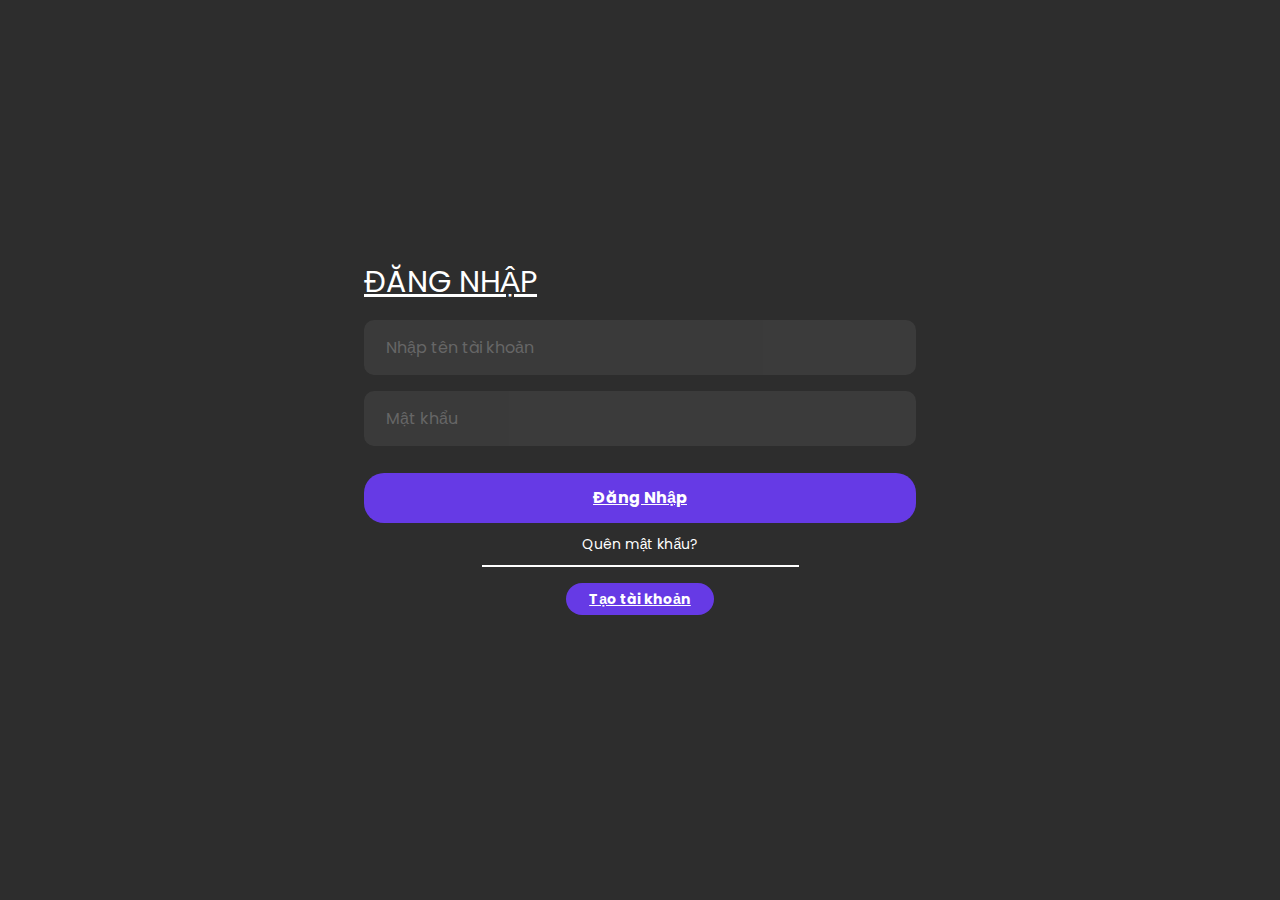
<file: index.html>
<!DOCTYPE html>
<html lang="en">
<head>
    <meta charset="UTF-8">
    <meta http-equiv="X-UA-Compatible" content="IE=edge">
    <meta name="viewport" content="width=device-width, initial-scale=1.0">
    <link rel="preconnect" href="https://fonts.googleapis.com">
    <link rel="preconnect" href="https://fonts.gstatic.com" crossorigin>
    <link href="https://fonts.googleapis.com/css2?family=Poppins:wght@300;400;500;600&display=swap" rel="stylesheet">
    <link rel="stylesheet" href="./assets/css/base.css">
    <link rel="stylesheet" href="./assets/css/login.css">
    <title>Login</title>
</head>
<body>
    <div class="login">
        <h1>ĐĂNG NHẬP</h1>
        <form>
            <input class="login__input--user" type="text" placeholder="Nhập tên tài khoản" required>
            <input class="login__input--password" type="password" placeholder="Mật khẩu" required>
            <a class="login__btn" href="./homePage.html">Đăng Nhập</a>
        </form>
        <a class="login__forgot" href="">Quên mật khẩu?</a>
        <div class="login__solid"></div>
        <a class="login__register" type="" href="./register.html">Tạo tài khoản</a>
    </div>
</body>
</html>
</file>
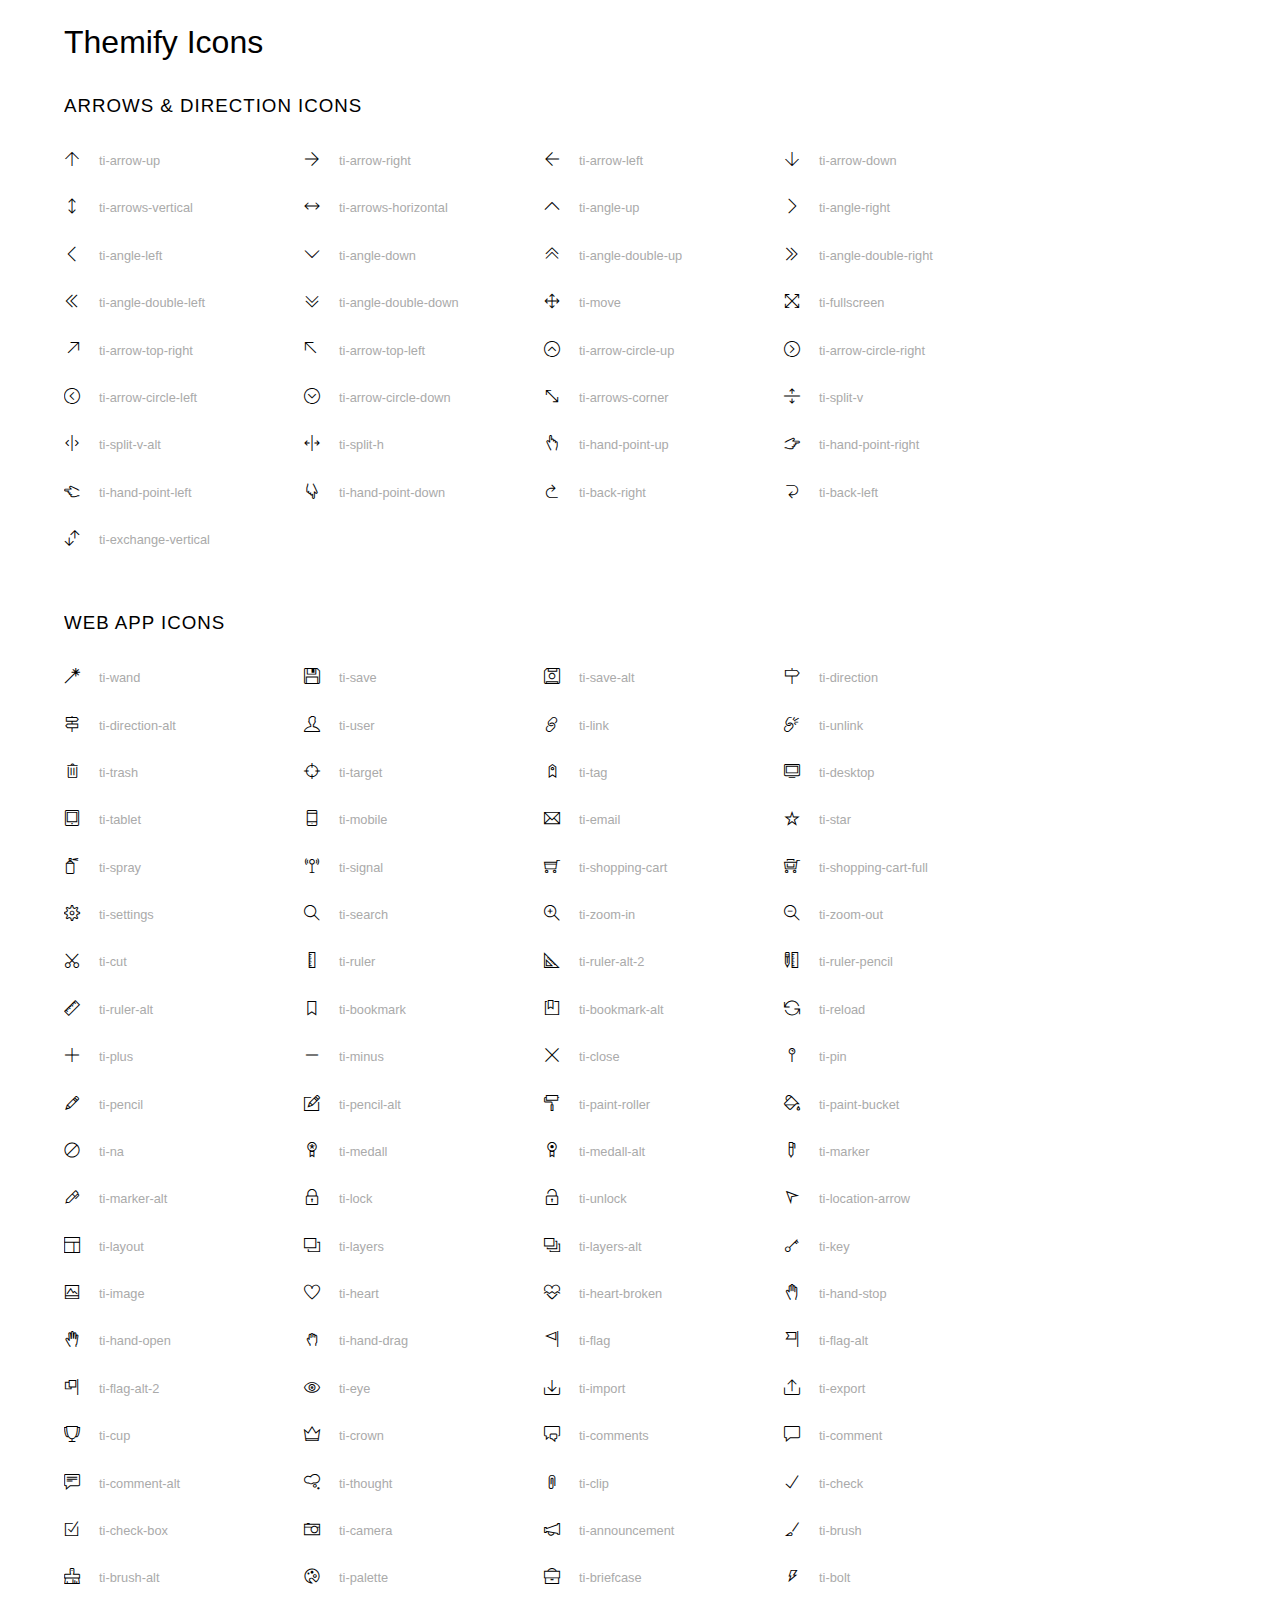
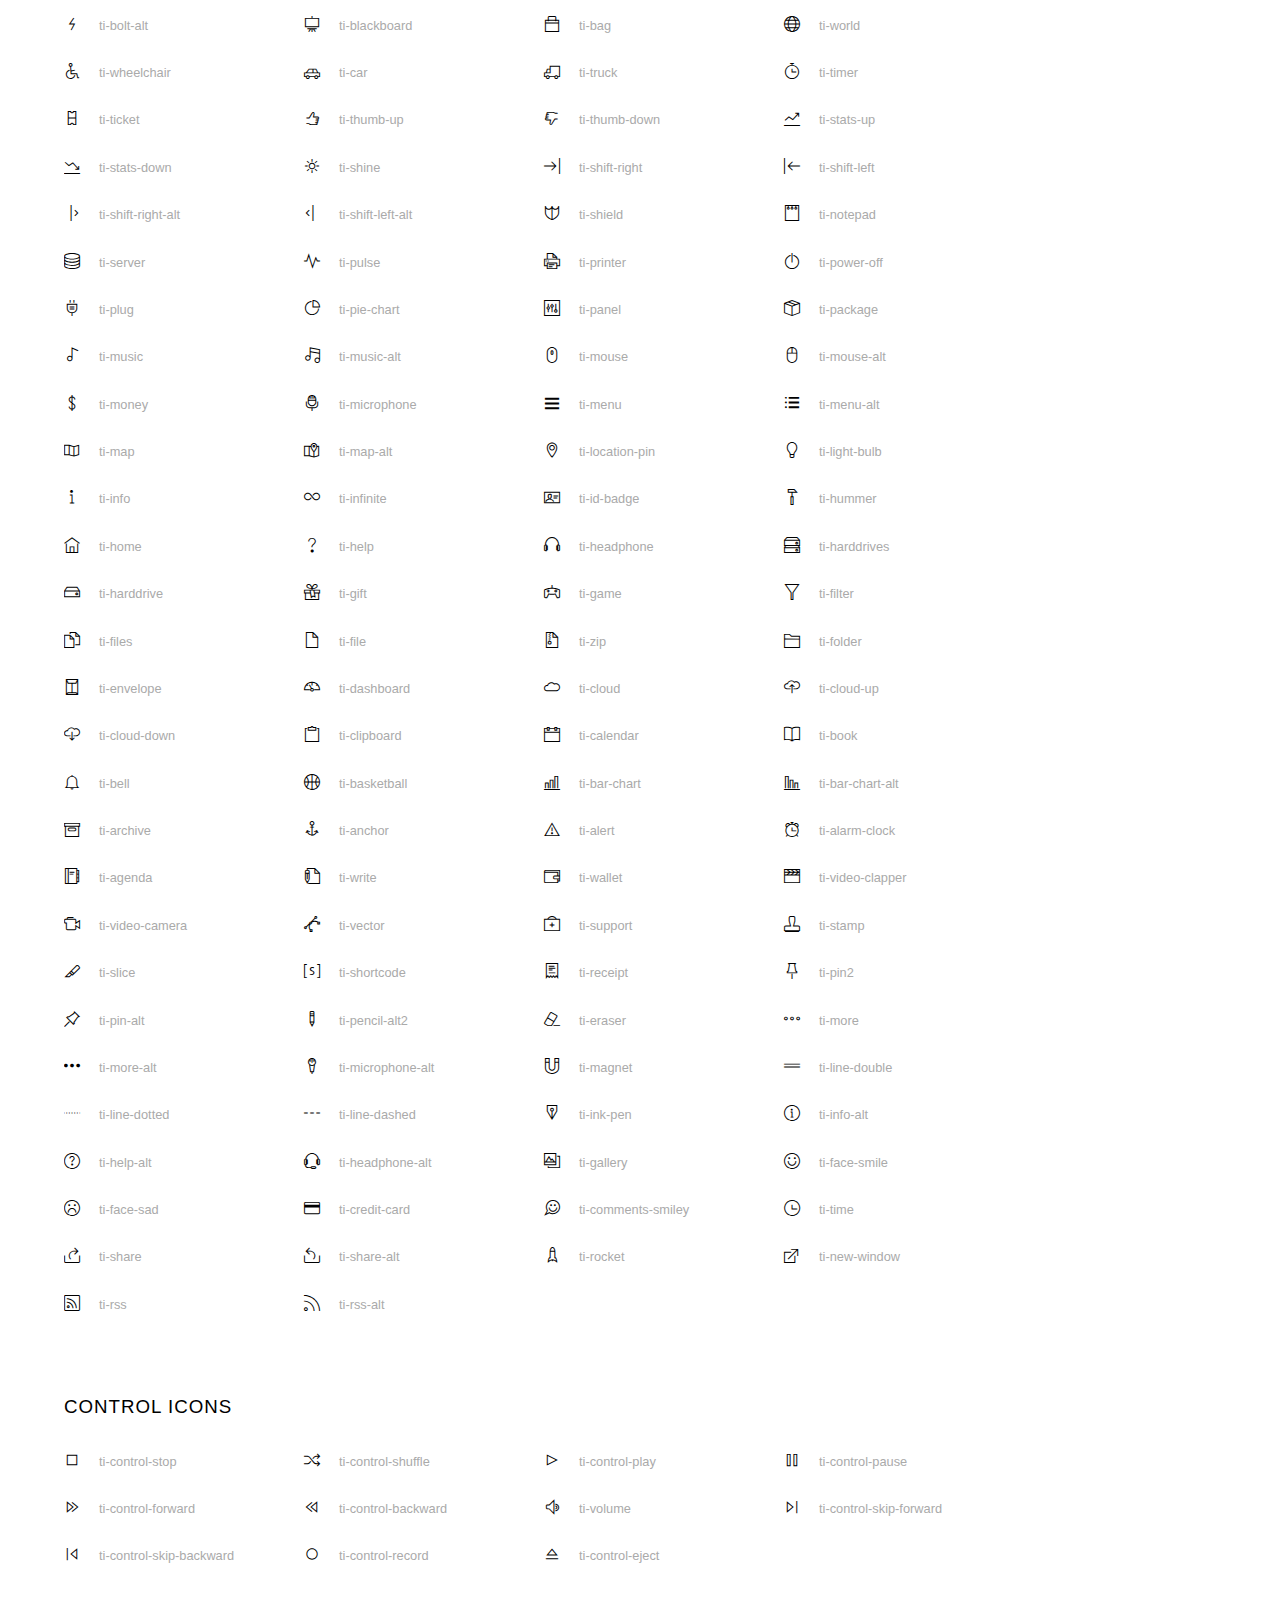
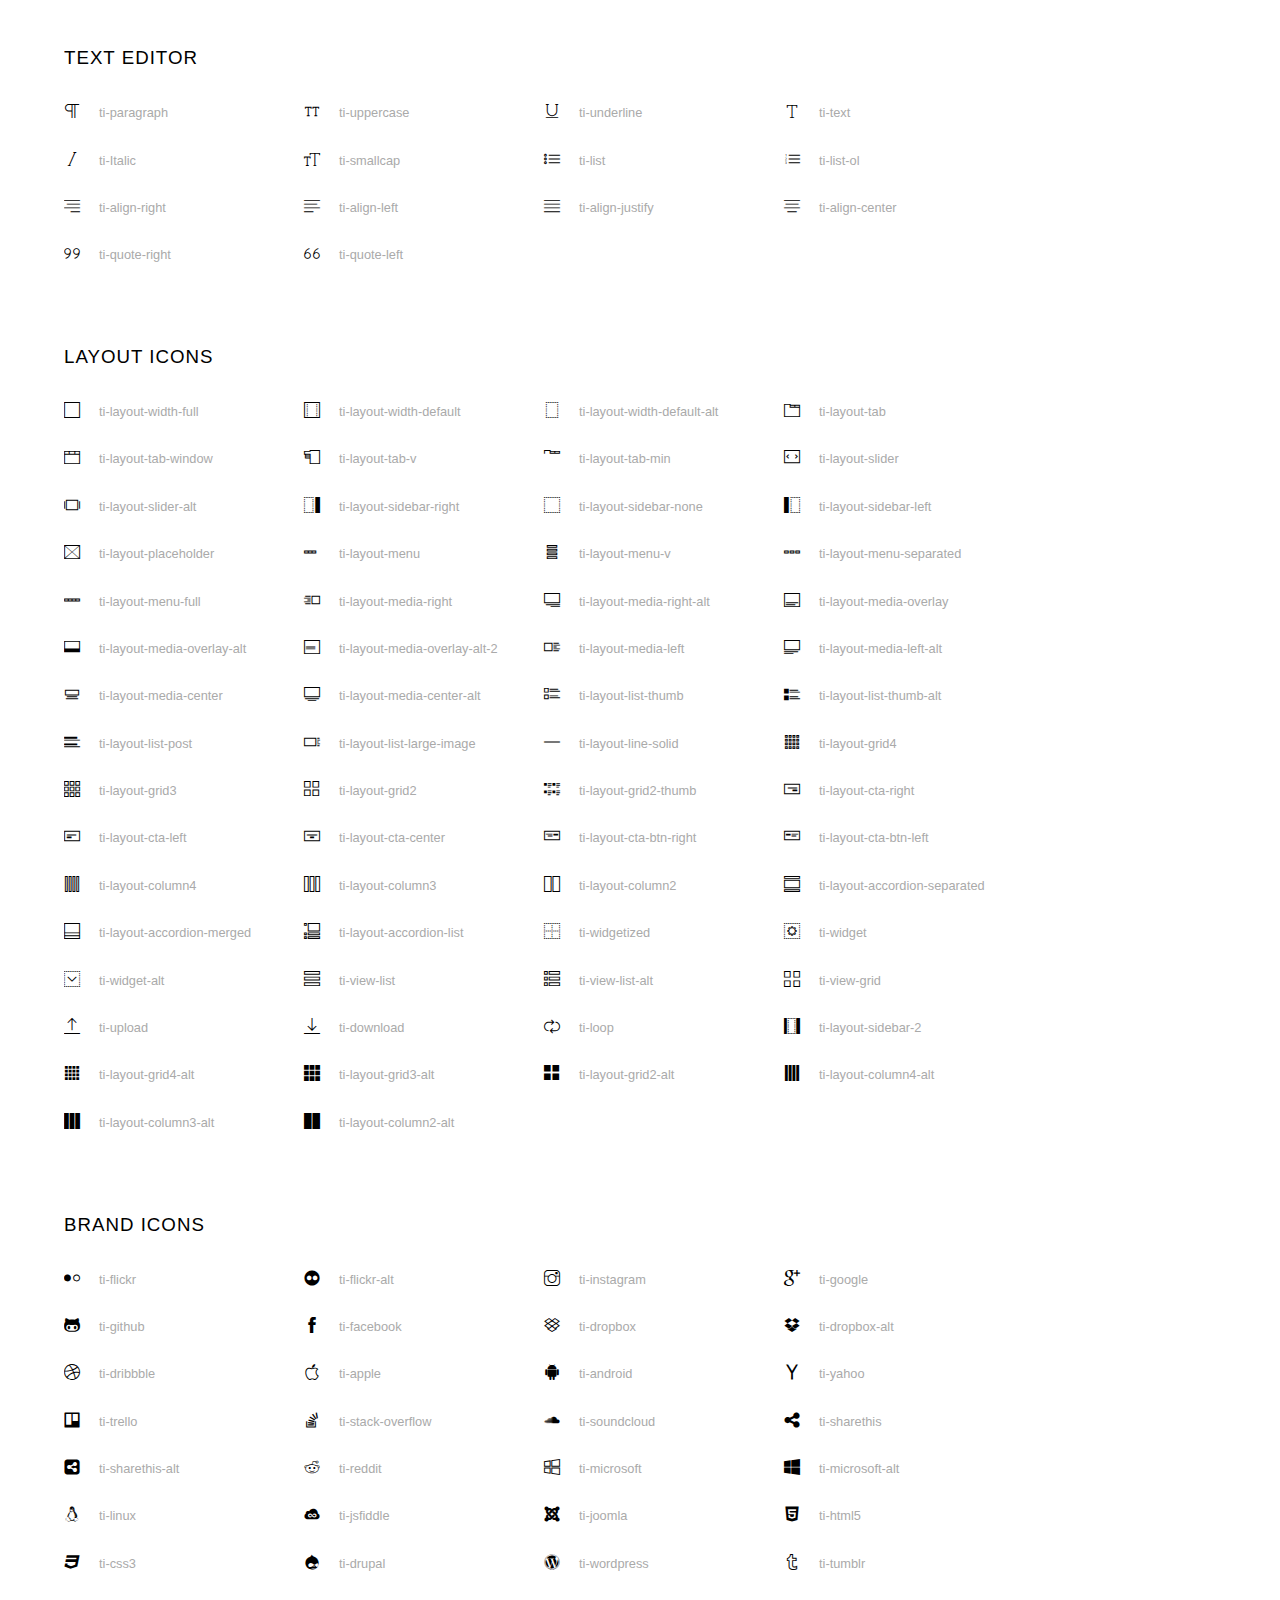
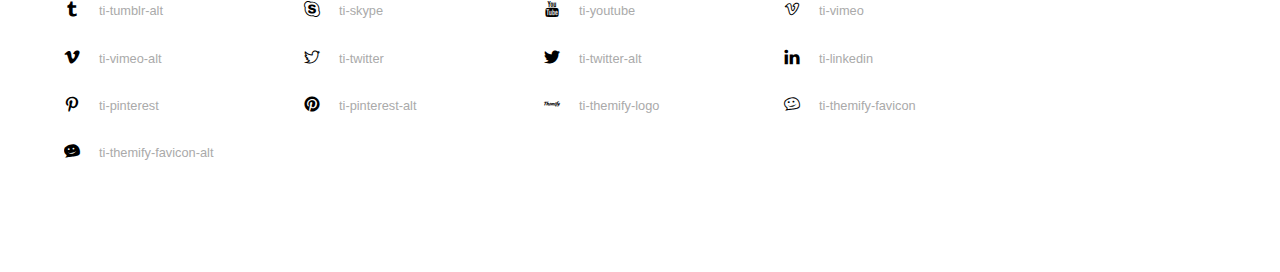
<file: icon/themify-icons/index.html>
<!doctype html>
<html>
<head>
	<meta charset="utf-8">
	<title>Themify Icon Font</title>
	<meta name="viewport" content="width=device-width">
	<link rel="stylesheet" href="demo-files/demo.css">
	<link rel="stylesheet" href="themify-icons.css">
	<!--[if lt IE 8]><!-->
	<link rel="stylesheet" href="ie7/ie7.css">
	<!--<![endif]-->
</head>
<body>
	<h1>Themify Icons</h1>

	<div class="icon-section">

		<div class="icon-section">
			<h3>Arrows &amp; Direction Icons </h3>

			<div class="icon-container">
				<span class="ti-arrow-up"></span><span class="icon-name"> ti-arrow-up</span>
			</div>
			<div class="icon-container">
				<span class="ti-arrow-right"></span><span class="icon-name"> ti-arrow-right</span>
			</div>
			<div class="icon-container">
				<span class="ti-arrow-left"></span><span class="icon-name"> ti-arrow-left</span>
			</div>
			<div class="icon-container">
				<span class="ti-arrow-down"></span><span class="icon-name"> ti-arrow-down</span>
			</div>
			<div class="icon-container">
				<span class="ti-arrows-vertical"></span><span class="icon-name"> ti-arrows-vertical</span>
			</div>
			<div class="icon-container">
				<span class="ti-arrows-horizontal"></span><span class="icon-name"> ti-arrows-horizontal</span>
			</div>
			<div class="icon-container">
				<span class="ti-angle-up"></span><span class="icon-name"> ti-angle-up</span>
			</div>
			<div class="icon-container">
				<span class="ti-angle-right"></span><span class="icon-name"> ti-angle-right</span>
			</div>
			<div class="icon-container">
				<span class="ti-angle-left"></span><span class="icon-name"> ti-angle-left</span>
			</div>
			<div class="icon-container">
				<span class="ti-angle-down"></span><span class="icon-name"> ti-angle-down</span>
			</div>	
			<div class="icon-container">
				<span class="ti-angle-double-up"></span><span class="icon-name"> ti-angle-double-up</span>
			</div>
			<div class="icon-container">
				<span class="ti-angle-double-right"></span><span class="icon-name"> ti-angle-double-right</span>
			</div>
			<div class="icon-container">
				<span class="ti-angle-double-left"></span><span class="icon-name"> ti-angle-double-left</span>
			</div>
			<div class="icon-container">
				<span class="ti-angle-double-down"></span><span class="icon-name"> ti-angle-double-down</span>
			</div>					
			<div class="icon-container">
				<span class="ti-move"></span><span class="icon-name"> ti-move</span>
			</div>
			<div class="icon-container">
				<span class="ti-fullscreen"></span><span class="icon-name"> ti-fullscreen</span>
			</div>
			<div class="icon-container">
				<span class="ti-arrow-top-right"></span><span class="icon-name"> ti-arrow-top-right</span>
			</div>
			<div class="icon-container">
				<span class="ti-arrow-top-left"></span><span class="icon-name"> ti-arrow-top-left</span>
			</div>
			<div class="icon-container">
				<span class="ti-arrow-circle-up"></span><span class="icon-name"> ti-arrow-circle-up</span>
			</div>
			<div class="icon-container">
				<span class="ti-arrow-circle-right"></span><span class="icon-name"> ti-arrow-circle-right</span>
			</div>
			<div class="icon-container">
				<span class="ti-arrow-circle-left"></span><span class="icon-name"> ti-arrow-circle-left</span>
			</div>
			<div class="icon-container">
				<span class="ti-arrow-circle-down"></span><span class="icon-name"> ti-arrow-circle-down</span>
			</div>
			<div class="icon-container">
				<span class="ti-arrows-corner"></span><span class="icon-name"> ti-arrows-corner</span>
			</div>
			<div class="icon-container">
				<span class="ti-split-v"></span><span class="icon-name"> ti-split-v</span>
			</div>

			<div class="icon-container">
				<span class="ti-split-v-alt"></span><span class="icon-name"> ti-split-v-alt</span>
			</div>
			<div class="icon-container">
				<span class="ti-split-h"></span><span class="icon-name"> ti-split-h</span>
			</div>
			<div class="icon-container">
				<span class="ti-hand-point-up"></span><span class="icon-name"> ti-hand-point-up</span>
			</div>
			<div class="icon-container">
				<span class="ti-hand-point-right"></span><span class="icon-name"> ti-hand-point-right</span>
			</div>
			<div class="icon-container">
				<span class="ti-hand-point-left"></span><span class="icon-name"> ti-hand-point-left</span>
			</div>
			<div class="icon-container">
				<span class="ti-hand-point-down"></span><span class="icon-name"> ti-hand-point-down</span>
			</div>
			<div class="icon-container">
				<span class="ti-back-right"></span><span class="icon-name"> ti-back-right</span>
			</div>
			<div class="icon-container">
				<span class="ti-back-left"></span><span class="icon-name"> ti-back-left</span>
			</div>
			<div class="icon-container">
				<span class="ti-exchange-vertical"></span><span class="icon-name"> ti-exchange-vertical</span>
			</div>

		</div> <!-- Arrows Icons -->



		<h3>Web App Icons</h3>
		
		<div class="icon-section">

			<div class="icon-container">
				<span class="ti-wand"></span><span class="icon-name"> ti-wand</span>
			</div>
			<div class="icon-container">
				<span class="ti-save"></span><span class="icon-name"> ti-save</span>
			</div>
			<div class="icon-container">
				<span class="ti-save-alt"></span><span class="icon-name"> ti-save-alt</span>
			</div>

			<div class="icon-container">
				<span class="ti-direction"></span><span class="icon-name"> ti-direction</span>
			</div>
			<div class="icon-container">
				<span class="ti-direction-alt"></span><span class="icon-name"> ti-direction-alt</span>
			</div>
			<div class="icon-container">
				<span class="ti-user"></span><span class="icon-name"> ti-user</span>
			</div>
			<div class="icon-container">
				<span class="ti-link"></span><span class="icon-name"> ti-link</span>
			</div>
			<div class="icon-container">
				<span class="ti-unlink"></span><span class="icon-name"> ti-unlink</span>
			</div>
			<div class="icon-container">
				<span class="ti-trash"></span><span class="icon-name"> ti-trash</span>
			</div>
			<div class="icon-container">
				<span class="ti-target"></span><span class="icon-name"> ti-target</span>
			</div>
			<div class="icon-container">
				<span class="ti-tag"></span><span class="icon-name"> ti-tag</span>
			</div>
			<div class="icon-container">
				<span class="ti-desktop"></span><span class="icon-name"> ti-desktop</span>
			</div>
			<div class="icon-container">
				<span class="ti-tablet"></span><span class="icon-name"> ti-tablet</span>
			</div>
			<div class="icon-container">
				<span class="ti-mobile"></span><span class="icon-name"> ti-mobile</span>
			</div>
			<div class="icon-container">
				<span class="ti-email"></span><span class="icon-name"> ti-email</span>
			</div>	
			<div class="icon-container">
				<span class="ti-star"></span><span class="icon-name"> ti-star</span>
			</div>
			<div class="icon-container">
				<span class="ti-spray"></span><span class="icon-name"> ti-spray</span>
			</div>
			<div class="icon-container">
				<span class="ti-signal"></span><span class="icon-name"> ti-signal</span>
			</div>
			<div class="icon-container">
				<span class="ti-shopping-cart"></span><span class="icon-name"> ti-shopping-cart</span>
			</div>
			<div class="icon-container">
				<span class="ti-shopping-cart-full"></span><span class="icon-name"> ti-shopping-cart-full</span>
			</div>
			<div class="icon-container">
				<span class="ti-settings"></span><span class="icon-name"> ti-settings</span>
			</div>
			<div class="icon-container">
				<span class="ti-search"></span><span class="icon-name"> ti-search</span>
			</div>
			<div class="icon-container">
				<span class="ti-zoom-in"></span><span class="icon-name"> ti-zoom-in</span>
			</div>
			<div class="icon-container">
				<span class="ti-zoom-out"></span><span class="icon-name"> ti-zoom-out</span>
			</div>
			<div class="icon-container">
				<span class="ti-cut"></span><span class="icon-name"> ti-cut</span>
			</div>
			<div class="icon-container">
				<span class="ti-ruler"></span><span class="icon-name"> ti-ruler</span>
			</div>
			<div class="icon-container">
				<span class="ti-ruler-alt-2"></span><span class="icon-name"> ti-ruler-alt-2</span>
			</div>			
			<div class="icon-container">
				<span class="ti-ruler-pencil"></span><span class="icon-name"> ti-ruler-pencil</span>
			</div>
			<div class="icon-container">
				<span class="ti-ruler-alt"></span><span class="icon-name"> ti-ruler-alt</span>
			</div>
			<div class="icon-container">
				<span class="ti-bookmark"></span><span class="icon-name"> ti-bookmark</span>
			</div>
			<div class="icon-container">
				<span class="ti-bookmark-alt"></span><span class="icon-name"> ti-bookmark-alt</span>
			</div>
			<div class="icon-container">
				<span class="ti-reload"></span><span class="icon-name"> ti-reload</span>
			</div>
			<div class="icon-container">
				<span class="ti-plus"></span><span class="icon-name"> ti-plus</span>
			</div>
			<div class="icon-container">
				<span class="ti-minus"></span><span class="icon-name"> ti-minus</span>
			</div>
			<div class="icon-container">
				<span class="ti-close"></span><span class="icon-name"> ti-close</span>
			</div>			
			<div class="icon-container">
				<span class="ti-pin"></span><span class="icon-name"> ti-pin</span>
			</div>
			<div class="icon-container">
				<span class="ti-pencil"></span><span class="icon-name"> ti-pencil</span>
			</div>
					
		  	<div class="icon-container">
				<span class="ti-pencil-alt"></span><span class="icon-name"> ti-pencil-alt</span>
			</div>
			<div class="icon-container">
				<span class="ti-paint-roller"></span><span class="icon-name"> ti-paint-roller</span>
			</div>
			<div class="icon-container">
				<span class="ti-paint-bucket"></span><span class="icon-name"> ti-paint-bucket</span>
			</div>
			<div class="icon-container">
				<span class="ti-na"></span><span class="icon-name"> ti-na</span>
			</div>
			<div class="icon-container">
				<span class="ti-medall"></span><span class="icon-name"> ti-medall</span>
			</div>
			<div class="icon-container">
				<span class="ti-medall-alt"></span><span class="icon-name"> ti-medall-alt</span>
			</div>
			<div class="icon-container">
				<span class="ti-marker"></span><span class="icon-name"> ti-marker</span>
			</div>
			<div class="icon-container">
				<span class="ti-marker-alt"></span><span class="icon-name"> ti-marker-alt</span>
			</div>

			<div class="icon-container">
				<span class="ti-lock"></span><span class="icon-name"> ti-lock</span>
			</div>
			<div class="icon-container">
				<span class="ti-unlock"></span><span class="icon-name"> ti-unlock</span>
			</div>
			<div class="icon-container">
				<span class="ti-location-arrow"></span><span class="icon-name"> ti-location-arrow</span>
			</div>
			<div class="icon-container">
				<span class="ti-layout"></span><span class="icon-name"> ti-layout</span>
			</div>
			<div class="icon-container">
				<span class="ti-layers"></span><span class="icon-name"> ti-layers</span>
			</div>
			<div class="icon-container">
				<span class="ti-layers-alt"></span><span class="icon-name"> ti-layers-alt</span>
			</div>
			<div class="icon-container">
				<span class="ti-key"></span><span class="icon-name"> ti-key</span>
			</div>
			<div class="icon-container">
				<span class="ti-image"></span><span class="icon-name"> ti-image</span>
			</div>
			<div class="icon-container">
				<span class="ti-heart"></span><span class="icon-name"> ti-heart</span>
			</div>
			<div class="icon-container">
				<span class="ti-heart-broken"></span><span class="icon-name"> ti-heart-broken</span>
			</div>
			<div class="icon-container">
				<span class="ti-hand-stop"></span><span class="icon-name"> ti-hand-stop</span>
			</div>
			<div class="icon-container">
				<span class="ti-hand-open"></span><span class="icon-name"> ti-hand-open</span>
			</div>
			<div class="icon-container">
				<span class="ti-hand-drag"></span><span class="icon-name"> ti-hand-drag</span>
			</div>
			<div class="icon-container">
				<span class="ti-flag"></span><span class="icon-name"> ti-flag</span>
			</div>
			<div class="icon-container">
				<span class="ti-flag-alt"></span><span class="icon-name"> ti-flag-alt</span>
			</div>
			<div class="icon-container">
				<span class="ti-flag-alt-2"></span><span class="icon-name"> ti-flag-alt-2</span>
			</div>
			<div class="icon-container">
				<span class="ti-eye"></span><span class="icon-name"> ti-eye</span>
			</div>
			<div class="icon-container">
				<span class="ti-import"></span><span class="icon-name"> ti-import</span>
			</div>			
			<div class="icon-container">
				<span class="ti-export"></span><span class="icon-name"> ti-export</span>
			</div>
			<div class="icon-container">
				<span class="ti-cup"></span><span class="icon-name"> ti-cup</span>
			</div>
			<div class="icon-container">
				<span class="ti-crown"></span><span class="icon-name"> ti-crown</span>
			</div>
			<div class="icon-container">
				<span class="ti-comments"></span><span class="icon-name"> ti-comments</span>
			</div>
			<div class="icon-container">
				<span class="ti-comment"></span><span class="icon-name"> ti-comment</span>
			</div>
			<div class="icon-container">
				<span class="ti-comment-alt"></span><span class="icon-name"> ti-comment-alt</span>
			</div>
			<div class="icon-container">
				<span class="ti-thought"></span><span class="icon-name"> ti-thought</span>
			</div>			
			<div class="icon-container">
				<span class="ti-clip"></span><span class="icon-name"> ti-clip</span>
			</div>

			<div class="icon-container">
				<span class="ti-check"></span><span class="icon-name"> ti-check</span>
			</div>
			<div class="icon-container">
				<span class="ti-check-box"></span><span class="icon-name"> ti-check-box</span>
			</div>
			<div class="icon-container">
				<span class="ti-camera"></span><span class="icon-name"> ti-camera</span>
			</div>
			<div class="icon-container">
				<span class="ti-announcement"></span><span class="icon-name"> ti-announcement</span>
			</div>
			<div class="icon-container">
				<span class="ti-brush"></span><span class="icon-name"> ti-brush</span>
			</div>
			<div class="icon-container">
				<span class="ti-brush-alt"></span><span class="icon-name"> ti-brush-alt</span>
			</div>
			<div class="icon-container">
				<span class="ti-palette"></span><span class="icon-name"> ti-palette</span>
			</div>			
			<div class="icon-container">
				<span class="ti-briefcase"></span><span class="icon-name"> ti-briefcase</span>
			</div>
			<div class="icon-container">
				<span class="ti-bolt"></span><span class="icon-name"> ti-bolt</span>
			</div>
			<div class="icon-container">
				<span class="ti-bolt-alt"></span><span class="icon-name"> ti-bolt-alt</span>
			</div>
			<div class="icon-container">
				<span class="ti-blackboard"></span><span class="icon-name"> ti-blackboard</span>
			</div>
			<div class="icon-container">
				<span class="ti-bag"></span><span class="icon-name"> ti-bag</span>
			</div>
			<div class="icon-container">
				<span class="ti-world"></span><span class="icon-name"> ti-world</span>
			</div>
			<div class="icon-container">
				<span class="ti-wheelchair"></span><span class="icon-name"> ti-wheelchair</span>
			</div>
			<div class="icon-container">
				<span class="ti-car"></span><span class="icon-name"> ti-car</span>
			</div>
			<div class="icon-container">
				<span class="ti-truck"></span><span class="icon-name"> ti-truck</span>
			</div>
			<div class="icon-container">
				<span class="ti-timer"></span><span class="icon-name"> ti-timer</span>
			</div>
			<div class="icon-container">
				<span class="ti-ticket"></span><span class="icon-name"> ti-ticket</span>
			</div>
			<div class="icon-container">
				<span class="ti-thumb-up"></span><span class="icon-name"> ti-thumb-up</span>
			</div>
			<div class="icon-container">
				<span class="ti-thumb-down"></span><span class="icon-name"> ti-thumb-down</span>
			</div>

			<div class="icon-container">
				<span class="ti-stats-up"></span><span class="icon-name"> ti-stats-up</span>
			</div>
			<div class="icon-container">
				<span class="ti-stats-down"></span><span class="icon-name"> ti-stats-down</span>
			</div>
			<div class="icon-container">
				<span class="ti-shine"></span><span class="icon-name"> ti-shine</span>
			</div>
			<div class="icon-container">
				<span class="ti-shift-right"></span><span class="icon-name"> ti-shift-right</span>
			</div>
			<div class="icon-container">
				<span class="ti-shift-left"></span><span class="icon-name"> ti-shift-left</span>
			</div>

			<div class="icon-container">
				<span class="ti-shift-right-alt"></span><span class="icon-name"> ti-shift-right-alt</span>
			</div>
			<div class="icon-container">
				<span class="ti-shift-left-alt"></span><span class="icon-name"> ti-shift-left-alt</span>
			</div>
			<div class="icon-container">
				<span class="ti-shield"></span><span class="icon-name"> ti-shield</span>
			</div>
			<div class="icon-container">
				<span class="ti-notepad"></span><span class="icon-name"> ti-notepad</span>
			</div>
			<div class="icon-container">
				<span class="ti-server"></span><span class="icon-name"> ti-server</span>
			</div>

			<div class="icon-container">
				<span class="ti-pulse"></span><span class="icon-name"> ti-pulse</span>
			</div>
			<div class="icon-container">
				<span class="ti-printer"></span><span class="icon-name"> ti-printer</span>
			</div>
			<div class="icon-container">
				<span class="ti-power-off"></span><span class="icon-name"> ti-power-off</span>
			</div>
			<div class="icon-container">
				<span class="ti-plug"></span><span class="icon-name"> ti-plug</span>
			</div>
			<div class="icon-container">
				<span class="ti-pie-chart"></span><span class="icon-name"> ti-pie-chart</span>
			</div>

			<div class="icon-container">
				<span class="ti-panel"></span><span class="icon-name"> ti-panel</span>
			</div>
			<div class="icon-container">
				<span class="ti-package"></span><span class="icon-name"> ti-package</span>
			</div>
			<div class="icon-container">
				<span class="ti-music"></span><span class="icon-name"> ti-music</span>
			</div>
			<div class="icon-container">
				<span class="ti-music-alt"></span><span class="icon-name"> ti-music-alt</span>
			</div>
			<div class="icon-container">
				<span class="ti-mouse"></span><span class="icon-name"> ti-mouse</span>
			</div>
			<div class="icon-container">
				<span class="ti-mouse-alt"></span><span class="icon-name"> ti-mouse-alt</span>
			</div>
			<div class="icon-container">
				<span class="ti-money"></span><span class="icon-name"> ti-money</span>
			</div>
			<div class="icon-container">
				<span class="ti-microphone"></span><span class="icon-name"> ti-microphone</span>
			</div>
			<div class="icon-container">
				<span class="ti-menu"></span><span class="icon-name"> ti-menu</span>
			</div>
			<div class="icon-container">
				<span class="ti-menu-alt"></span><span class="icon-name"> ti-menu-alt</span>
			</div>
			<div class="icon-container">
				<span class="ti-map"></span><span class="icon-name"> ti-map</span>
			</div>
			<div class="icon-container">
				<span class="ti-map-alt"></span><span class="icon-name"> ti-map-alt</span>
			</div>

			<div class="icon-container">
				<span class="ti-location-pin"></span><span class="icon-name"> ti-location-pin</span>
			</div>

			<div class="icon-container">
				<span class="ti-light-bulb"></span><span class="icon-name"> ti-light-bulb</span>
			</div>
			<div class="icon-container">
				<span class="ti-info"></span><span class="icon-name"> ti-info</span>
			</div>
			<div class="icon-container">
				<span class="ti-infinite"></span><span class="icon-name"> ti-infinite</span>
			</div>
			<div class="icon-container">
				<span class="ti-id-badge"></span><span class="icon-name"> ti-id-badge</span>
			</div>
			<div class="icon-container">
				<span class="ti-hummer"></span><span class="icon-name"> ti-hummer</span>
			</div>
			<div class="icon-container">
				<span class="ti-home"></span><span class="icon-name"> ti-home</span>
			</div>
			<div class="icon-container">
				<span class="ti-help"></span><span class="icon-name"> ti-help</span>
			</div>
			<div class="icon-container">
				<span class="ti-headphone"></span><span class="icon-name"> ti-headphone</span>
			</div>
			<div class="icon-container">
				<span class="ti-harddrives"></span><span class="icon-name"> ti-harddrives</span>
			</div>
			<div class="icon-container">
				<span class="ti-harddrive"></span><span class="icon-name"> ti-harddrive</span>
			</div>
			<div class="icon-container">
				<span class="ti-gift"></span><span class="icon-name"> ti-gift</span>
			</div>
			<div class="icon-container">
				<span class="ti-game"></span><span class="icon-name"> ti-game</span>
			</div>
			<div class="icon-container">
				<span class="ti-filter"></span><span class="icon-name"> ti-filter</span>
			</div>
			<div class="icon-container">
				<span class="ti-files"></span><span class="icon-name"> ti-files</span>
			</div>
			<div class="icon-container">
				<span class="ti-file"></span><span class="icon-name"> ti-file</span>
			</div>
			<div class="icon-container">
				<span class="ti-zip"></span><span class="icon-name"> ti-zip</span>
			</div>
			<div class="icon-container">
				<span class="ti-folder"></span><span class="icon-name"> ti-folder</span>
			</div>			
			<div class="icon-container">
				<span class="ti-envelope"></span><span class="icon-name"> ti-envelope</span>
			</div>


			<div class="icon-container">
				<span class="ti-dashboard"></span><span class="icon-name"> ti-dashboard</span>
			</div>
			<div class="icon-container">
				<span class="ti-cloud"></span><span class="icon-name"> ti-cloud</span>
			</div>
			<div class="icon-container">
				<span class="ti-cloud-up"></span><span class="icon-name"> ti-cloud-up</span>
			</div>
			<div class="icon-container">
				<span class="ti-cloud-down"></span><span class="icon-name"> ti-cloud-down</span>
			</div>
			<div class="icon-container">
				<span class="ti-clipboard"></span><span class="icon-name"> ti-clipboard</span>
			</div>
			<div class="icon-container">
				<span class="ti-calendar"></span><span class="icon-name"> ti-calendar</span>
			</div>
			<div class="icon-container">
				<span class="ti-book"></span><span class="icon-name"> ti-book</span>
			</div>
			<div class="icon-container">
				<span class="ti-bell"></span><span class="icon-name"> ti-bell</span>
			</div>
			<div class="icon-container">
				<span class="ti-basketball"></span><span class="icon-name"> ti-basketball</span>
			</div>
			<div class="icon-container">
				<span class="ti-bar-chart"></span><span class="icon-name"> ti-bar-chart</span>
			</div>
			<div class="icon-container">
				<span class="ti-bar-chart-alt"></span><span class="icon-name"> ti-bar-chart-alt</span>
			</div>


			<div class="icon-container">
				<span class="ti-archive"></span><span class="icon-name"> ti-archive</span>
			</div>
			<div class="icon-container">
				<span class="ti-anchor"></span><span class="icon-name"> ti-anchor</span>
			</div>

			<div class="icon-container">
				<span class="ti-alert"></span><span class="icon-name"> ti-alert</span>
			</div>
			<div class="icon-container">
				<span class="ti-alarm-clock"></span><span class="icon-name"> ti-alarm-clock</span>
			</div>
			<div class="icon-container">
				<span class="ti-agenda"></span><span class="icon-name"> ti-agenda</span>
			</div>
			<div class="icon-container">
				<span class="ti-write"></span><span class="icon-name"> ti-write</span>
			</div>

			<div class="icon-container">
				<span class="ti-wallet"></span><span class="icon-name"> ti-wallet</span>
			</div>
			<div class="icon-container">
				<span class="ti-video-clapper"></span><span class="icon-name"> ti-video-clapper</span>
			</div>
			<div class="icon-container">
				<span class="ti-video-camera"></span><span class="icon-name"> ti-video-camera</span>
			</div>
			<div class="icon-container">
				<span class="ti-vector"></span><span class="icon-name"> ti-vector</span>
			</div>

			<div class="icon-container">
				<span class="ti-support"></span><span class="icon-name"> ti-support</span>
			</div>
			<div class="icon-container">
				<span class="ti-stamp"></span><span class="icon-name"> ti-stamp</span>
			</div>
			<div class="icon-container">
				<span class="ti-slice"></span><span class="icon-name"> ti-slice</span>
			</div>
			<div class="icon-container">
				<span class="ti-shortcode"></span><span class="icon-name"> ti-shortcode</span>
			</div>
			<div class="icon-container">
				<span class="ti-receipt"></span><span class="icon-name"> ti-receipt</span>
			</div>
			<div class="icon-container">
				<span class="ti-pin2"></span><span class="icon-name"> ti-pin2</span>
			</div>
			<div class="icon-container">
				<span class="ti-pin-alt"></span><span class="icon-name"> ti-pin-alt</span>
			</div>
			<div class="icon-container">
				<span class="ti-pencil-alt2"></span><span class="icon-name"> ti-pencil-alt2</span>
			</div>
			<div class="icon-container">
				<span class="ti-eraser"></span><span class="icon-name"> ti-eraser</span>
			</div>			
			<div class="icon-container">
				<span class="ti-more"></span><span class="icon-name"> ti-more</span>
			</div>
			<div class="icon-container">
				<span class="ti-more-alt"></span><span class="icon-name"> ti-more-alt</span>
			</div>
			<div class="icon-container">
				<span class="ti-microphone-alt"></span><span class="icon-name"> ti-microphone-alt</span>
			</div>
			<div class="icon-container">
				<span class="ti-magnet"></span><span class="icon-name"> ti-magnet</span>
			</div>
			<div class="icon-container">
				<span class="ti-line-double"></span><span class="icon-name"> ti-line-double</span>
			</div>
			<div class="icon-container">
				<span class="ti-line-dotted"></span><span class="icon-name"> ti-line-dotted</span>
			</div>
			<div class="icon-container">
				<span class="ti-line-dashed"></span><span class="icon-name"> ti-line-dashed</span>
			</div>

			<div class="icon-container">
				<span class="ti-ink-pen"></span><span class="icon-name"> ti-ink-pen</span>
			</div>
			<div class="icon-container">
				<span class="ti-info-alt"></span><span class="icon-name"> ti-info-alt</span>
			</div>
			<div class="icon-container">
				<span class="ti-help-alt"></span><span class="icon-name"> ti-help-alt</span>
			</div>
			<div class="icon-container">
				<span class="ti-headphone-alt"></span><span class="icon-name"> ti-headphone-alt</span>
			</div>

			<div class="icon-container">
				<span class="ti-gallery"></span><span class="icon-name"> ti-gallery</span>
			</div>
			<div class="icon-container">
				<span class="ti-face-smile"></span><span class="icon-name"> ti-face-smile</span>
			</div>
			<div class="icon-container">
				<span class="ti-face-sad"></span><span class="icon-name"> ti-face-sad</span>
			</div>
			<div class="icon-container">
				<span class="ti-credit-card"></span><span class="icon-name"> ti-credit-card</span>
			</div>
			<div class="icon-container">
				<span class="ti-comments-smiley"></span><span class="icon-name"> ti-comments-smiley</span>
			</div>
			<div class="icon-container">
				<span class="ti-time"></span><span class="icon-name"> ti-time</span>
			</div>
			<div class="icon-container">
				<span class="ti-share"></span><span class="icon-name"> ti-share</span>
			</div>
			<div class="icon-container">
				<span class="ti-share-alt"></span><span class="icon-name"> ti-share-alt</span>
			</div>
			<div class="icon-container">
				<span class="ti-rocket"></span><span class="icon-name"> ti-rocket</span>
			</div>

			<div class="icon-container">
				<span class="ti-new-window"></span><span class="icon-name"> ti-new-window</span>
			</div>

			<div class="icon-container">
				<span class="ti-rss"></span><span class="icon-name"> ti-rss</span>
			</div>

			<div class="icon-container">
				<span class="ti-rss-alt"></span><span class="icon-name"> ti-rss-alt</span>
			</div>
			
		</div><!-- Web App Icons -->


		<div class="icon-section">
			<h3>Control Icons</h3>
			<div class="icon-container">
				<span class="ti-control-stop"></span><span class="icon-name"> ti-control-stop</span>
			</div>
			<div class="icon-container">
				<span class="ti-control-shuffle"></span><span class="icon-name"> ti-control-shuffle</span>
			</div>
			<div class="icon-container">
				<span class="ti-control-play"></span><span class="icon-name"> ti-control-play</span>
			</div>
			<div class="icon-container">
				<span class="ti-control-pause"></span><span class="icon-name"> ti-control-pause</span>
			</div>
			<div class="icon-container">
				<span class="ti-control-forward"></span><span class="icon-name"> ti-control-forward</span>
			</div>
			<div class="icon-container">
				<span class="ti-control-backward"></span><span class="icon-name"> ti-control-backward</span>
			</div>	
			<div class="icon-container">
				<span class="ti-volume"></span><span class="icon-name"> ti-volume</span>
			</div>
			<div class="icon-container">
				<span class="ti-control-skip-forward"></span><span class="icon-name"> ti-control-skip-forward</span>
			</div>
			<div class="icon-container">
				<span class="ti-control-skip-backward"></span><span class="icon-name"> ti-control-skip-backward</span>
			</div>
			<div class="icon-container">
				<span class="ti-control-record"></span><span class="icon-name"> ti-control-record</span>
			</div>
			<div class="icon-container">
				<span class="ti-control-eject"></span><span class="icon-name"> ti-control-eject</span>
			</div>			
		</div> <!-- Control Icons -->


		<div class="icon-section">
			<h3>Text Editor</h3>

			<div class="icon-container">
				<span class="ti-paragraph"></span><span class="icon-name"> ti-paragraph</span>
			</div>
			<div class="icon-container">
				<span class="ti-uppercase"></span><span class="icon-name"> ti-uppercase</span>
			</div>

			<div class="icon-container">
				<span class="ti-underline"></span><span class="icon-name"> ti-underline</span>
			</div>
			<div class="icon-container">
				<span class="ti-text"></span><span class="icon-name"> ti-text</span>
			</div>
			<div class="icon-container">
				<span class="ti-Italic"></span><span class="icon-name"> ti-Italic</span>
			</div>
			<div class="icon-container">
				<span class="ti-smallcap"></span><span class="icon-name"> ti-smallcap</span>
			</div>
			<div class="icon-container">
				<span class="ti-list"></span><span class="icon-name"> ti-list</span>
			</div>
			<div class="icon-container">
				<span class="ti-list-ol"></span><span class="icon-name"> ti-list-ol</span>
			</div>
			<div class="icon-container">
				<span class="ti-align-right"></span><span class="icon-name"> ti-align-right</span>
			</div>
			<div class="icon-container">
				<span class="ti-align-left"></span><span class="icon-name"> ti-align-left</span>
			</div>
			<div class="icon-container">
				<span class="ti-align-justify"></span><span class="icon-name"> ti-align-justify</span>
			</div>
			<div class="icon-container">
				<span class="ti-align-center"></span><span class="icon-name"> ti-align-center</span>
			</div>
			<div class="icon-container">
				<span class="ti-quote-right"></span><span class="icon-name"> ti-quote-right</span>
			</div>
			<div class="icon-container">
				<span class="ti-quote-left"></span><span class="icon-name"> ti-quote-left</span>
			</div>

		</div> <!-- Text Editor -->



		<div class="icon-section">
			<h3>Layout Icons</h3>
			<div class="icon-container">
				<span class="ti-layout-width-full"></span><span class="icon-name"> ti-layout-width-full</span>
			</div>
			<div class="icon-container">
				<span class="ti-layout-width-default"></span><span class="icon-name"> ti-layout-width-default</span>
			</div>
			<div class="icon-container">
				<span class="ti-layout-width-default-alt"></span><span class="icon-name"> ti-layout-width-default-alt</span>
			</div>
			<div class="icon-container">
				<span class="ti-layout-tab"></span><span class="icon-name"> ti-layout-tab</span>
			</div>
			<div class="icon-container">
				<span class="ti-layout-tab-window"></span><span class="icon-name"> ti-layout-tab-window</span>
			</div>
			<div class="icon-container">
				<span class="ti-layout-tab-v"></span><span class="icon-name"> ti-layout-tab-v</span>
			</div>
			<div class="icon-container">
				<span class="ti-layout-tab-min"></span><span class="icon-name"> ti-layout-tab-min</span>
			</div>
			<div class="icon-container">
				<span class="ti-layout-slider"></span><span class="icon-name"> ti-layout-slider</span>
			</div>
			<div class="icon-container">
				<span class="ti-layout-slider-alt"></span><span class="icon-name"> ti-layout-slider-alt</span>
			</div>
			<div class="icon-container">
				<span class="ti-layout-sidebar-right"></span><span class="icon-name"> ti-layout-sidebar-right</span>
			</div>
			<div class="icon-container">
				<span class="ti-layout-sidebar-none"></span><span class="icon-name"> ti-layout-sidebar-none</span>
			</div>
			<div class="icon-container">
				<span class="ti-layout-sidebar-left"></span><span class="icon-name"> ti-layout-sidebar-left</span>
			</div>
			<div class="icon-container">
				<span class="ti-layout-placeholder"></span><span class="icon-name"> ti-layout-placeholder</span>
			</div>
			<div class="icon-container">
				<span class="ti-layout-menu"></span><span class="icon-name"> ti-layout-menu</span>
			</div>
			<div class="icon-container">
				<span class="ti-layout-menu-v"></span><span class="icon-name"> ti-layout-menu-v</span>
			</div>
			<div class="icon-container">
				<span class="ti-layout-menu-separated"></span><span class="icon-name"> ti-layout-menu-separated</span>
			</div>
			<div class="icon-container">
				<span class="ti-layout-menu-full"></span><span class="icon-name"> ti-layout-menu-full</span>
			</div>
			<div class="icon-container">
				<span class="ti-layout-media-right"></span><span class="icon-name"> ti-layout-media-right</span>
			</div>
			<div class="icon-container">
				<span class="ti-layout-media-right-alt"></span><span class="icon-name"> ti-layout-media-right-alt</span>
			</div>
			<div class="icon-container">
				<span class="ti-layout-media-overlay"></span><span class="icon-name"> ti-layout-media-overlay</span>
			</div>
			<div class="icon-container">
				<span class="ti-layout-media-overlay-alt"></span><span class="icon-name"> ti-layout-media-overlay-alt</span>
			</div>
			<div class="icon-container">
				<span class="ti-layout-media-overlay-alt-2"></span><span class="icon-name"> ti-layout-media-overlay-alt-2</span>
			</div>
			<div class="icon-container">
				<span class="ti-layout-media-left"></span><span class="icon-name"> ti-layout-media-left</span>
			</div>
			<div class="icon-container">
				<span class="ti-layout-media-left-alt"></span><span class="icon-name"> ti-layout-media-left-alt</span>
			</div>
			<div class="icon-container">
				<span class="ti-layout-media-center"></span><span class="icon-name"> ti-layout-media-center</span>
			</div>
			<div class="icon-container">
				<span class="ti-layout-media-center-alt"></span><span class="icon-name"> ti-layout-media-center-alt</span>
			</div>
			<div class="icon-container">
				<span class="ti-layout-list-thumb"></span><span class="icon-name"> ti-layout-list-thumb</span>
			</div>
			<div class="icon-container">
				<span class="ti-layout-list-thumb-alt"></span><span class="icon-name"> ti-layout-list-thumb-alt</span>
			</div>
			<div class="icon-container">
				<span class="ti-layout-list-post"></span><span class="icon-name"> ti-layout-list-post</span>
			</div>
			<div class="icon-container">
				<span class="ti-layout-list-large-image"></span><span class="icon-name"> ti-layout-list-large-image</span>
			</div>
			<div class="icon-container">
				<span class="ti-layout-line-solid"></span><span class="icon-name"> ti-layout-line-solid</span>
			</div>
			<div class="icon-container">
				<span class="ti-layout-grid4"></span><span class="icon-name"> ti-layout-grid4</span>
			</div>
			<div class="icon-container">
				<span class="ti-layout-grid3"></span><span class="icon-name"> ti-layout-grid3</span>
			</div>
			<div class="icon-container">
				<span class="ti-layout-grid2"></span><span class="icon-name"> ti-layout-grid2</span>
			</div>
			<div class="icon-container">
				<span class="ti-layout-grid2-thumb"></span><span class="icon-name"> ti-layout-grid2-thumb</span>
			</div>
			<div class="icon-container">
				<span class="ti-layout-cta-right"></span><span class="icon-name"> ti-layout-cta-right</span>
			</div>
			<div class="icon-container">
				<span class="ti-layout-cta-left"></span><span class="icon-name"> ti-layout-cta-left</span>
			</div>
			<div class="icon-container">
				<span class="ti-layout-cta-center"></span><span class="icon-name"> ti-layout-cta-center</span>
			</div>
			<div class="icon-container">
				<span class="ti-layout-cta-btn-right"></span><span class="icon-name"> ti-layout-cta-btn-right</span>
			</div>
			<div class="icon-container">
				<span class="ti-layout-cta-btn-left"></span><span class="icon-name"> ti-layout-cta-btn-left</span>
			</div>
			<div class="icon-container">
				<span class="ti-layout-column4"></span><span class="icon-name"> ti-layout-column4</span>
			</div>
			<div class="icon-container">
				<span class="ti-layout-column3"></span><span class="icon-name"> ti-layout-column3</span>
			</div>
			<div class="icon-container">
				<span class="ti-layout-column2"></span><span class="icon-name"> ti-layout-column2</span>
			</div>
			<div class="icon-container">
				<span class="ti-layout-accordion-separated"></span><span class="icon-name"> ti-layout-accordion-separated</span>
			</div>
			<div class="icon-container">
				<span class="ti-layout-accordion-merged"></span><span class="icon-name"> ti-layout-accordion-merged</span>
			</div>
			<div class="icon-container">
				<span class="ti-layout-accordion-list"></span><span class="icon-name"> ti-layout-accordion-list</span>
			</div>
			<div class="icon-container">
				<span class="ti-widgetized"></span><span class="icon-name"> ti-widgetized</span>
			</div>
			<div class="icon-container">
				<span class="ti-widget"></span><span class="icon-name"> ti-widget</span>
			</div>
			<div class="icon-container">
				<span class="ti-widget-alt"></span><span class="icon-name"> ti-widget-alt</span>
			</div>
			<div class="icon-container">
				<span class="ti-view-list"></span><span class="icon-name"> ti-view-list</span>
			</div>
			<div class="icon-container">
				<span class="ti-view-list-alt"></span><span class="icon-name"> ti-view-list-alt</span>
			</div>
			<div class="icon-container">
				<span class="ti-view-grid"></span><span class="icon-name"> ti-view-grid</span>
			</div>
			<div class="icon-container">
				<span class="ti-upload"></span><span class="icon-name"> ti-upload</span>
			</div>
			<div class="icon-container">
				<span class="ti-download"></span><span class="icon-name"> ti-download</span>
			</div>	
			<div class="icon-container">
				<span class="ti-loop"></span><span class="icon-name"> ti-loop</span>
			</div>
			<div class="icon-container">
				<span class="ti-layout-sidebar-2"></span><span class="icon-name"> ti-layout-sidebar-2</span>
			</div>
			<div class="icon-container">
				<span class="ti-layout-grid4-alt"></span><span class="icon-name"> ti-layout-grid4-alt</span>
			</div>
			<div class="icon-container">
				<span class="ti-layout-grid3-alt"></span><span class="icon-name"> ti-layout-grid3-alt</span>
			</div>
			<div class="icon-container">
				<span class="ti-layout-grid2-alt"></span><span class="icon-name"> ti-layout-grid2-alt</span>
			</div>
			<div class="icon-container">
				<span class="ti-layout-column4-alt"></span><span class="icon-name"> ti-layout-column4-alt</span>
			</div>
			<div class="icon-container">
				<span class="ti-layout-column3-alt"></span><span class="icon-name"> ti-layout-column3-alt</span>
			</div>
			<div class="icon-container">
				<span class="ti-layout-column2-alt"></span><span class="icon-name"> ti-layout-column2-alt</span>
			</div>		


		</div> <!-- Layout Icons -->


		<div class="icon-section">
			<h3>Brand Icons</h3>

			<div class="icon-container">
				<span class="ti-flickr"></span><span class="icon-name"> ti-flickr</span>
			</div>
			<div class="icon-container">
				<span class="ti-flickr-alt"></span><span class="icon-name"> ti-flickr-alt</span>
			</div>			
			<div class="icon-container">
				<span class="ti-instagram"></span><span class="icon-name"> ti-instagram</span>
			</div>
			<div class="icon-container">
				<span class="ti-google"></span><span class="icon-name"> ti-google</span>
			</div>
			<div class="icon-container">
				<span class="ti-github"></span><span class="icon-name"> ti-github</span>
			</div>

			<div class="icon-container">
				<span class="ti-facebook"></span><span class="icon-name"> ti-facebook</span>
			</div>
			<div class="icon-container">
				<span class="ti-dropbox"></span><span class="icon-name"> ti-dropbox</span>
			</div>
			<div class="icon-container">
				<span class="ti-dropbox-alt"></span><span class="icon-name"> ti-dropbox-alt</span>
			</div>
			<div class="icon-container">
				<span class="ti-dribbble"></span><span class="icon-name"> ti-dribbble</span>
			</div>
			<div class="icon-container">
				<span class="ti-apple"></span><span class="icon-name"> ti-apple</span>
			</div>
			<div class="icon-container">
				<span class="ti-android"></span><span class="icon-name"> ti-android</span>
			</div>
			<div class="icon-container">
				<span class="ti-yahoo"></span><span class="icon-name"> ti-yahoo</span>
			</div>
			<div class="icon-container">
				<span class="ti-trello"></span><span class="icon-name"> ti-trello</span>
			</div>
			<div class="icon-container">
				<span class="ti-stack-overflow"></span><span class="icon-name"> ti-stack-overflow</span>
			</div>
			<div class="icon-container">
				<span class="ti-soundcloud"></span><span class="icon-name"> ti-soundcloud</span>
			</div>
			<div class="icon-container">
				<span class="ti-sharethis"></span><span class="icon-name"> ti-sharethis</span>
			</div>
			<div class="icon-container">
				<span class="ti-sharethis-alt"></span><span class="icon-name"> ti-sharethis-alt</span>
			</div>
			<div class="icon-container">
				<span class="ti-reddit"></span><span class="icon-name"> ti-reddit</span>
			</div>

			<div class="icon-container">
				<span class="ti-microsoft"></span><span class="icon-name"> ti-microsoft</span>
			</div>
			<div class="icon-container">
				<span class="ti-microsoft-alt"></span><span class="icon-name"> ti-microsoft-alt</span>
			</div>
			<div class="icon-container">
				<span class="ti-linux"></span><span class="icon-name"> ti-linux</span>
			</div>
			<div class="icon-container">
				<span class="ti-jsfiddle"></span><span class="icon-name"> ti-jsfiddle</span>
			</div>
			<div class="icon-container">
				<span class="ti-joomla"></span><span class="icon-name"> ti-joomla</span>
			</div>
			<div class="icon-container">
				<span class="ti-html5"></span><span class="icon-name"> ti-html5</span>
			</div>
			<div class="icon-container">
				<span class="ti-css3"></span><span class="icon-name"> ti-css3</span>
			</div>	
			<div class="icon-container">
				<span class="ti-drupal"></span><span class="icon-name"> ti-drupal</span>
			</div>
			<div class="icon-container">
				<span class="ti-wordpress"></span><span class="icon-name"> ti-wordpress</span>
			</div>		
			<div class="icon-container">
				<span class="ti-tumblr"></span><span class="icon-name"> ti-tumblr</span>
			</div>
			<div class="icon-container">
				<span class="ti-tumblr-alt"></span><span class="icon-name"> ti-tumblr-alt</span>
			</div>
			<div class="icon-container">
				<span class="ti-skype"></span><span class="icon-name"> ti-skype</span>
			</div>
			<div class="icon-container">
				<span class="ti-youtube"></span><span class="icon-name"> ti-youtube</span>
			</div>
			<div class="icon-container">
				<span class="ti-vimeo"></span><span class="icon-name"> ti-vimeo</span>
			</div>
			<div class="icon-container">
				<span class="ti-vimeo-alt"></span><span class="icon-name"> ti-vimeo-alt</span>
			</div>			
			<div class="icon-container">
				<span class="ti-twitter"></span><span class="icon-name"> ti-twitter</span>
			</div>
			<div class="icon-container">
				<span class="ti-twitter-alt"></span><span class="icon-name"> ti-twitter-alt</span>
			</div>
			<div class="icon-container">
				<span class="ti-linkedin"></span><span class="icon-name"> ti-linkedin</span>
			</div>
			<div class="icon-container">
				<span class="ti-pinterest"></span><span class="icon-name"> ti-pinterest</span>
			</div>

			<div class="icon-container">
				<span class="ti-pinterest-alt"></span><span class="icon-name"> ti-pinterest-alt</span>
			</div>
			<div class="icon-container">
				<span class="ti-themify-logo"></span><span class="icon-name"> ti-themify-logo</span>
			</div>
			<div class="icon-container">
				<span class="ti-themify-favicon"></span><span class="icon-name"> ti-themify-favicon</span>
			</div>
			<div class="icon-container">
				<span class="ti-themify-favicon-alt"></span><span class="icon-name"> ti-themify-favicon-alt</span>
			</div>

		</div> <!-- brand Icons -->

	</div>

</body>
</html>
</file>
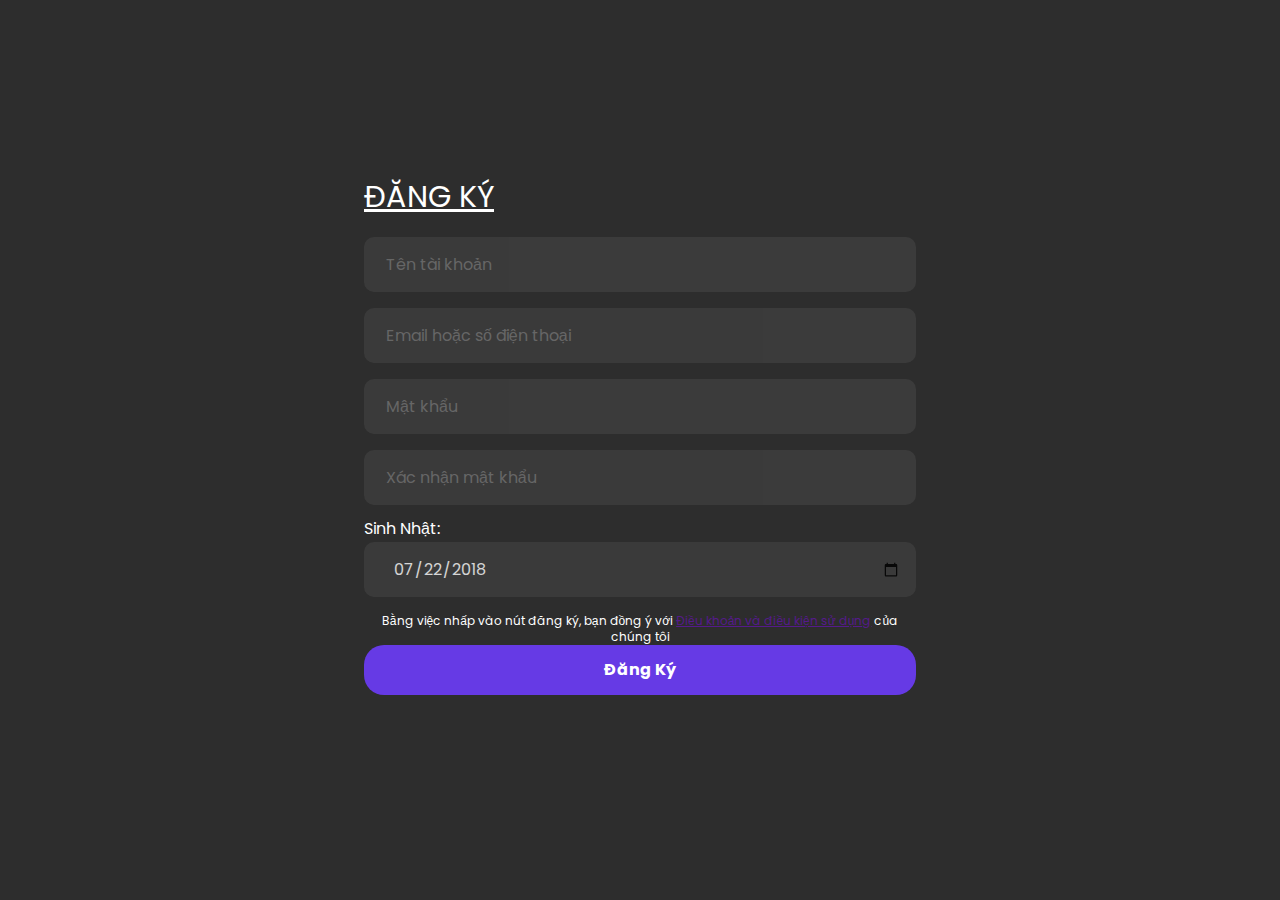
<file: register.html>
<!DOCTYPE html>
<html lang="en">
<head>  
    <meta charset="UTF-8">
    <meta http-equiv="X-UA-Compatible" content="IE=edge">
    <meta name="viewport" content="width=device-width, initial-scale=1.0">
    <title>ICTU MUSIC</title>
    <link rel="preconnect" href="https://fonts.googleapis.com">
    <link rel="preconnect" href="https://fonts.gstatic.com" crossorigin>
    <link href="https://fonts.googleapis.com/css2?family=Poppins:wght@300;400;500;600&display=swap" rel="stylesheet">
    <link rel="stylesheet" href="./assets/css/base.css">
    <link rel="stylesheet" href="./assets/css/regiter.css">
   
</head>
<body>
    <div class="register">
        <h1>ĐĂNG KÝ</h1>
        <div class="header">
            <form >
                <input class="input_register_username"type="text" placeholder="Tên tài khoản" required>
                <input class="input_register_phone_email" type="emai" placeholder="Email hoặc số điện thoại"required>
                <input class="input_register_password" type="password" placeholder="Mật khẩu" required>
                <input class="input_register_Confirm_password" type="text" placeholder="Xác nhận mật khẩu " required>
                <label for="date">Sinh Nhật: </label>
                <input class="date_birday" type="date" id="start" name="trip-start" value="2018-07-22" min="1972-01-01" max="2023-12-31">
                <p>Bằng việc nhấp vào nút đăng ký, bạn đồng ý với <a href="">Điều khoản và điều kiện sử dụng</a> của chúng tôi</p>
                <button type="submit">Đăng Ký</button>
            </form>
        </div>
    </div>
</body> 
</html>
</file>
<file: assets/css/base.css>
*,
*:before,
*:after {
  box-sizing: border-box;
}
* {
  margin: 0;
  padding: 0;
  font: inherit;
}
img,
picture,
svg,
video {
  display: block;
  max-width: 100%;
}
body {
  min-height: 100vh;
}

:root {
    --background-color: #2D2D2D;
    --white-color: #fff;
    --button-color: #663AE5;
}

html {
    font-size: 62.5%;
    line-height: 1.6rem;
    font-family: 'Poppins', sans-serif;
}
</file>
<file: assets/css/login.css>
body {
    height: 100vh;
    background-color: var(--background-color);
    display: flex;
    align-items: center;
    justify-content: center;
}   

.login {
    color: #FFFFFF;
    width: 100%;
    max-width: 552px;
    height: 413px;
    margin-top: 60px;
}

h1 {
    text-decoration: underline;
    margin-bottom: 30px;
    margin-top: 0px;
    font-size: 3rem;
}

form {
    display: flex;
    flex-direction: column;
}

input {
    height: 55px;
    background: rgba(217, 217, 217, 0.1);
    border-radius: 10px;
    border: none;
    font-size: 1.6rem;
    font-weight: 400;
    padding: 15px;
    text-indent: 7px;
    color: var(--white-color);
    outline: none;
    opacity: 0.8;
    margin-bottom: 16px;
}

input + input {
    margin-bottom: 27px;
}

input:hover {
    opacity: 1;
}

.login__input--user {
    margin-bottom: 16px;
}

.login__btn {
    width: 100%;
    height: 50px;
    color: var(--white-color);
    font-weight: 700;
    background-color: var(--button-color);
    border: none;
    font-size: 1.6rem;
    border-radius: 20px;
    cursor: pointer;
    margin-bottom: 16px;
    text-align: center;
    line-height: 5rem;
}

.login__btn:hover,
.login__register:hover {
    opacity: 0.8;
}

.login__forgot {
    font-size: 1.4rem;
    line-height: 10px;
    text-decoration: none;
    color: var(--white-color);
    display: flex;
    justify-content: center;
    margin-bottom: 16px;
}

.login__solid {
    width: 317px;
    border: 1px solid var(--white-color);
    margin: auto;
    margin-bottom: 16px;
}

.login__register {
    display: block;
    color: white;
    background-color: var(--button-color);
    border: none;
    width: 100%;
    max-width: 148px;
    height: 32px;
    font-weight: 700;
    border-radius: 30px;
    cursor: pointer;
    font-size: 1.4rem;
    text-align: center;
    line-height: 32px;
    margin: auto;
}
</file>
<file: icon/themify-icons/demo-files/demo.css>
body {
	font: normal 1em/1.5em Arial, Helvetica, sans-serif;
	max-width: 90%;
	margin: 30px auto 0;
}
h1, h3 {
	font-weight: normal;
}
h3 {
	font-size: 1.4;
	text-transform: uppercase;
	letter-spacing: 1px;
}

.icon-section {
	margin: 0 0 3em;
	clear: both;
	overflow: hidden;
}
.icon-container {
	width: 240px; 
	padding: .7em 0;
	float: left; 
	position: relative;
	text-align: left;
}
.icon-container [class^="ti-"], 
.icon-container [class*=" ti-"] {
	color: #000;
	position: absolute;
	margin-top: 3px;
	transition: .3s;
}
.icon-container:hover [class^="ti-"],
.icon-container:hover [class*=" ti-"] {
	font-size: 2.2em;
	margin-top: -5px;
}
.icon-container:hover .icon-name {
	color: #000;
}
.icon-name {
	color: #aaa;
	margin-left: 35px;
	font-size: .8em;
	transition: .3s;
}
.icon-container:hover .icon-name {
	margin-left: 45px;
}
</file>
<file: icon/themify-icons/themify-icons.css>
@font-face {
	font-family: 'themify';
	src:url('fonts/themify.eot?-fvbane');
	src:url('fonts/themify.eot?#iefix-fvbane') format('embedded-opentype'),
		url('fonts/themify.woff?-fvbane') format('woff'),
		url('fonts/themify.ttf?-fvbane') format('truetype'),
		url('fonts/themify.svg?-fvbane#themify') format('svg');
	font-weight: normal;
	font-style: normal;
}

[class^="ti-"], [class*=" ti-"] {
	font-family: 'themify';
	speak: none;
	font-style: normal;
	font-weight: normal;
	font-variant: normal;
	text-transform: none;
	line-height: 1;

	/* Better Font Rendering =========== */
	-webkit-font-smoothing: antialiased;
	-moz-osx-font-smoothing: grayscale;
}

.ti-wand:before {
	content: "\e600";
}
.ti-volume:before {
	content: "\e601";
}
.ti-user:before {
	content: "\e602";
}
.ti-unlock:before {
	content: "\e603";
}
.ti-unlink:before {
	content: "\e604";
}
.ti-trash:before {
	content: "\e605";
}
.ti-thought:before {
	content: "\e606";
}
.ti-target:before {
	content: "\e607";
}
.ti-tag:before {
	content: "\e608";
}
.ti-tablet:before {
	content: "\e609";
}
.ti-star:before {
	content: "\e60a";
}
.ti-spray:before {
	content: "\e60b";
}
.ti-signal:before {
	content: "\e60c";
}
.ti-shopping-cart:before {
	content: "\e60d";
}
.ti-shopping-cart-full:before {
	content: "\e60e";
}
.ti-settings:before {
	content: "\e60f";
}
.ti-search:before {
	content: "\e610";
}
.ti-zoom-in:before {
	content: "\e611";
}
.ti-zoom-out:before {
	content: "\e612";
}
.ti-cut:before {
	content: "\e613";
}
.ti-ruler:before {
	content: "\e614";
}
.ti-ruler-pencil:before {
	content: "\e615";
}
.ti-ruler-alt:before {
	content: "\e616";
}
.ti-bookmark:before {
	content: "\e617";
}
.ti-bookmark-alt:before {
	content: "\e618";
}
.ti-reload:before {
	content: "\e619";
}
.ti-plus:before {
	content: "\e61a";
}
.ti-pin:before {
	content: "\e61b";
}
.ti-pencil:before {
	content: "\e61c";
}
.ti-pencil-alt:before {
	content: "\e61d";
}
.ti-paint-roller:before {
	content: "\e61e";
}
.ti-paint-bucket:before {
	content: "\e61f";
}
.ti-na:before {
	content: "\e620";
}
.ti-mobile:before {
	content: "\e621";
}
.ti-minus:before {
	content: "\e622";
}
.ti-medall:before {
	content: "\e623";
}
.ti-medall-alt:before {
	content: "\e624";
}
.ti-marker:before {
	content: "\e625";
}
.ti-marker-alt:before {
	content: "\e626";
}
.ti-arrow-up:before {
	content: "\e627";
}
.ti-arrow-right:before {
	content: "\e628";
}
.ti-arrow-left:before {
	content: "\e629";
}
.ti-arrow-down:before {
	content: "\e62a";
}
.ti-lock:before {
	content: "\e62b";
}
.ti-location-arrow:before {
	content: "\e62c";
}
.ti-link:before {
	content: "\e62d";
}
.ti-layout:before {
	content: "\e62e";
}
.ti-layers:before {
	content: "\e62f";
}
.ti-layers-alt:before {
	content: "\e630";
}
.ti-key:before {
	content: "\e631";
}
.ti-import:before {
	content: "\e632";
}
.ti-image:before {
	content: "\e633";
}
.ti-heart:before {
	content: "\e634";
}
.ti-heart-broken:before {
	content: "\e635";
}
.ti-hand-stop:before {
	content: "\e636";
}
.ti-hand-open:before {
	content: "\e637";
}
.ti-hand-drag:before {
	content: "\e638";
}
.ti-folder:before {
	content: "\e639";
}
.ti-flag:before {
	content: "\e63a";
}
.ti-flag-alt:before {
	content: "\e63b";
}
.ti-flag-alt-2:before {
	content: "\e63c";
}
.ti-eye:before {
	content: "\e63d";
}
.ti-export:before {
	content: "\e63e";
}
.ti-exchange-vertical:before {
	content: "\e63f";
}
.ti-desktop:before {
	content: "\e640";
}
.ti-cup:before {
	content: "\e641";
}
.ti-crown:before {
	content: "\e642";
}
.ti-comments:before {
	content: "\e643";
}
.ti-comment:before {
	content: "\e644";
}
.ti-comment-alt:before {
	content: "\e645";
}
.ti-close:before {
	content: "\e646";
}
.ti-clip:before {
	content: "\e647";
}
.ti-angle-up:before {
	content: "\e648";
}
.ti-angle-right:before {
	content: "\e649";
}
.ti-angle-left:before {
	content: "\e64a";
}
.ti-angle-down:before {
	content: "\e64b";
}
.ti-check:before {
	content: "\e64c";
}
.ti-check-box:before {
	content: "\e64d";
}
.ti-camera:before {
	content: "\e64e";
}
.ti-announcement:before {
	content: "\e64f";
}
.ti-brush:before {
	content: "\e650";
}
.ti-briefcase:before {
	content: "\e651";
}
.ti-bolt:before {
	content: "\e652";
}
.ti-bolt-alt:before {
	content: "\e653";
}
.ti-blackboard:before {
	content: "\e654";
}
.ti-bag:before {
	content: "\e655";
}
.ti-move:before {
	content: "\e656";
}
.ti-arrows-vertical:before {
	content: "\e657";
}
.ti-arrows-horizontal:before {
	content: "\e658";
}
.ti-fullscreen:before {
	content: "\e659";
}
.ti-arrow-top-right:before {
	content: "\e65a";
}
.ti-arrow-top-left:before {
	content: "\e65b";
}
.ti-arrow-circle-up:before {
	content: "\e65c";
}
.ti-arrow-circle-right:before {
	content: "\e65d";
}
.ti-arrow-circle-left:before {
	content: "\e65e";
}
.ti-arrow-circle-down:before {
	content: "\e65f";
}
.ti-angle-double-up:before {
	content: "\e660";
}
.ti-angle-double-right:before {
	content: "\e661";
}
.ti-angle-double-left:before {
	content: "\e662";
}
.ti-angle-double-down:before {
	content: "\e663";
}
.ti-zip:before {
	content: "\e664";
}
.ti-world:before {
	content: "\e665";
}
.ti-wheelchair:before {
	content: "\e666";
}
.ti-view-list:before {
	content: "\e667";
}
.ti-view-list-alt:before {
	content: "\e668";
}
.ti-view-grid:before {
	content: "\e669";
}
.ti-uppercase:before {
	content: "\e66a";
}
.ti-upload:before {
	content: "\e66b";
}
.ti-underline:before {
	content: "\e66c";
}
.ti-truck:before {
	content: "\e66d";
}
.ti-timer:before {
	content: "\e66e";
}
.ti-ticket:before {
	content: "\e66f";
}
.ti-thumb-up:before {
	content: "\e670";
}
.ti-thumb-down:before {
	content: "\e671";
}
.ti-text:before {
	content: "\e672";
}
.ti-stats-up:before {
	content: "\e673";
}
.ti-stats-down:before {
	content: "\e674";
}
.ti-split-v:before {
	content: "\e675";
}
.ti-split-h:before {
	content: "\e676";
}
.ti-smallcap:before {
	content: "\e677";
}
.ti-shine:before {
	content: "\e678";
}
.ti-shift-right:before {
	content: "\e679";
}
.ti-shift-left:before {
	content: "\e67a";
}
.ti-shield:before {
	content: "\e67b";
}
.ti-notepad:before {
	content: "\e67c";
}
.ti-server:before {
	content: "\e67d";
}
.ti-quote-right:before {
	content: "\e67e";
}
.ti-quote-left:before {
	content: "\e67f";
}
.ti-pulse:before {
	content: "\e680";
}
.ti-printer:before {
	content: "\e681";
}
.ti-power-off:before {
	content: "\e682";
}
.ti-plug:before {
	content: "\e683";
}
.ti-pie-chart:before {
	content: "\e684";
}
.ti-paragraph:before {
	content: "\e685";
}
.ti-panel:before {
	content: "\e686";
}
.ti-package:before {
	content: "\e687";
}
.ti-music:before {
	content: "\e688";
}
.ti-music-alt:before {
	content: "\e689";
}
.ti-mouse:before {
	content: "\e68a";
}
.ti-mouse-alt:before {
	content: "\e68b";
}
.ti-money:before {
	content: "\e68c";
}
.ti-microphone:before {
	content: "\e68d";
}
.ti-menu:before {
	content: "\e68e";
}
.ti-menu-alt:before {
	content: "\e68f";
}
.ti-map:before {
	content: "\e690";
}
.ti-map-alt:before {
	content: "\e691";
}
.ti-loop:before {
	content: "\e692";
}
.ti-location-pin:before {
	content: "\e693";
}
.ti-list:before {
	content: "\e694";
}
.ti-light-bulb:before {
	content: "\e695";
}
.ti-Italic:before {
	content: "\e696";
}
.ti-info:before {
	content: "\e697";
}
.ti-infinite:before {
	content: "\e698";
}
.ti-id-badge:before {
	content: "\e699";
}
.ti-hummer:before {
	content: "\e69a";
}
.ti-home:before {
	content: "\e69b";
}
.ti-help:before {
	content: "\e69c";
}
.ti-headphone:before {
	content: "\e69d";
}
.ti-harddrives:before {
	content: "\e69e";
}
.ti-harddrive:before {
	content: "\e69f";
}
.ti-gift:before {
	content: "\e6a0";
}
.ti-game:before {
	content: "\e6a1";
}
.ti-filter:before {
	content: "\e6a2";
}
.ti-files:before {
	content: "\e6a3";
}
.ti-file:before {
	content: "\e6a4";
}
.ti-eraser:before {
	content: "\e6a5";
}
.ti-envelope:before {
	content: "\e6a6";
}
.ti-download:before {
	content: "\e6a7";
}
.ti-direction:before {
	content: "\e6a8";
}
.ti-direction-alt:before {
	content: "\e6a9";
}
.ti-dashboard:before {
	content: "\e6aa";
}
.ti-control-stop:before {
	content: "\e6ab";
}
.ti-control-shuffle:before {
	content: "\e6ac";
}
.ti-control-play:before {
	content: "\e6ad";
}
.ti-control-pause:before {
	content: "\e6ae";
}
.ti-control-forward:before {
	content: "\e6af";
}
.ti-control-backward:before {
	content: "\e6b0";
}
.ti-cloud:before {
	content: "\e6b1";
}
.ti-cloud-up:before {
	content: "\e6b2";
}
.ti-cloud-down:before {
	content: "\e6b3";
}
.ti-clipboard:before {
	content: "\e6b4";
}
.ti-car:before {
	content: "\e6b5";
}
.ti-calendar:before {
	content: "\e6b6";
}
.ti-book:before {
	content: "\e6b7";
}
.ti-bell:before {
	content: "\e6b8";
}
.ti-basketball:before {
	content: "\e6b9";
}
.ti-bar-chart:before {
	content: "\e6ba";
}
.ti-bar-chart-alt:before {
	content: "\e6bb";
}
.ti-back-right:before {
	content: "\e6bc";
}
.ti-back-left:before {
	content: "\e6bd";
}
.ti-arrows-corner:before {
	content: "\e6be";
}
.ti-archive:before {
	content: "\e6bf";
}
.ti-anchor:before {
	content: "\e6c0";
}
.ti-align-right:before {
	content: "\e6c1";
}
.ti-align-left:before {
	content: "\e6c2";
}
.ti-align-justify:before {
	content: "\e6c3";
}
.ti-align-center:before {
	content: "\e6c4";
}
.ti-alert:before {
	content: "\e6c5";
}
.ti-alarm-clock:before {
	content: "\e6c6";
}
.ti-agenda:before {
	content: "\e6c7";
}
.ti-write:before {
	content: "\e6c8";
}
.ti-window:before {
	content: "\e6c9";
}
.ti-widgetized:before {
	content: "\e6ca";
}
.ti-widget:before {
	content: "\e6cb";
}
.ti-widget-alt:before {
	content: "\e6cc";
}
.ti-wallet:before {
	content: "\e6cd";
}
.ti-video-clapper:before {
	content: "\e6ce";
}
.ti-video-camera:before {
	content: "\e6cf";
}
.ti-vector:before {
	content: "\e6d0";
}
.ti-themify-logo:before {
	content: "\e6d1";
}
.ti-themify-favicon:before {
	content: "\e6d2";
}
.ti-themify-favicon-alt:before {
	content: "\e6d3";
}
.ti-support:before {
	content: "\e6d4";
}
.ti-stamp:before {
	content: "\e6d5";
}
.ti-split-v-alt:before {
	content: "\e6d6";
}
.ti-slice:before {
	content: "\e6d7";
}
.ti-shortcode:before {
	content: "\e6d8";
}
.ti-shift-right-alt:before {
	content: "\e6d9";
}
.ti-shift-left-alt:before {
	content: "\e6da";
}
.ti-ruler-alt-2:before {
	content: "\e6db";
}
.ti-receipt:before {
	content: "\e6dc";
}
.ti-pin2:before {
	content: "\e6dd";
}
.ti-pin-alt:before {
	content: "\e6de";
}
.ti-pencil-alt2:before {
	content: "\e6df";
}
.ti-palette:before {
	content: "\e6e0";
}
.ti-more:before {
	content: "\e6e1";
}
.ti-more-alt:before {
	content: "\e6e2";
}
.ti-microphone-alt:before {
	content: "\e6e3";
}
.ti-magnet:before {
	content: "\e6e4";
}
.ti-line-double:before {
	content: "\e6e5";
}
.ti-line-dotted:before {
	content: "\e6e6";
}
.ti-line-dashed:before {
	content: "\e6e7";
}
.ti-layout-width-full:before {
	content: "\e6e8";
}
.ti-layout-width-default:before {
	content: "\e6e9";
}
.ti-layout-width-default-alt:before {
	content: "\e6ea";
}
.ti-layout-tab:before {
	content: "\e6eb";
}
.ti-layout-tab-window:before {
	content: "\e6ec";
}
.ti-layout-tab-v:before {
	content: "\e6ed";
}
.ti-layout-tab-min:before {
	content: "\e6ee";
}
.ti-layout-slider:before {
	content: "\e6ef";
}
.ti-layout-slider-alt:before {
	content: "\e6f0";
}
.ti-layout-sidebar-right:before {
	content: "\e6f1";
}
.ti-layout-sidebar-none:before {
	content: "\e6f2";
}
.ti-layout-sidebar-left:before {
	content: "\e6f3";
}
.ti-layout-placeholder:before {
	content: "\e6f4";
}
.ti-layout-menu:before {
	content: "\e6f5";
}
.ti-layout-menu-v:before {
	content: "\e6f6";
}
.ti-layout-menu-separated:before {
	content: "\e6f7";
}
.ti-layout-menu-full:before {
	content: "\e6f8";
}
.ti-layout-media-right-alt:before {
	content: "\e6f9";
}
.ti-layout-media-right:before {
	content: "\e6fa";
}
.ti-layout-media-overlay:before {
	content: "\e6fb";
}
.ti-layout-media-overlay-alt:before {
	content: "\e6fc";
}
.ti-layout-media-overlay-alt-2:before {
	content: "\e6fd";
}
.ti-layout-media-left-alt:before {
	content: "\e6fe";
}
.ti-layout-media-left:before {
	content: "\e6ff";
}
.ti-layout-media-center-alt:before {
	content: "\e700";
}
.ti-layout-media-center:before {
	content: "\e701";
}
.ti-layout-list-thumb:before {
	content: "\e702";
}
.ti-layout-list-thumb-alt:before {
	content: "\e703";
}
.ti-layout-list-post:before {
	content: "\e704";
}
.ti-layout-list-large-image:before {
	content: "\e705";
}
.ti-layout-line-solid:before {
	content: "\e706";
}
.ti-layout-grid4:before {
	content: "\e707";
}
.ti-layout-grid3:before {
	content: "\e708";
}
.ti-layout-grid2:before {
	content: "\e709";
}
.ti-layout-grid2-thumb:before {
	content: "\e70a";
}
.ti-layout-cta-right:before {
	content: "\e70b";
}
.ti-layout-cta-left:before {
	content: "\e70c";
}
.ti-layout-cta-center:before {
	content: "\e70d";
}
.ti-layout-cta-btn-right:before {
	content: "\e70e";
}
.ti-layout-cta-btn-left:before {
	content: "\e70f";
}
.ti-layout-column4:before {
	content: "\e710";
}
.ti-layout-column3:before {
	content: "\e711";
}
.ti-layout-column2:before {
	content: "\e712";
}
.ti-layout-accordion-separated:before {
	content: "\e713";
}
.ti-layout-accordion-merged:before {
	content: "\e714";
}
.ti-layout-accordion-list:before {
	content: "\e715";
}
.ti-ink-pen:before {
	content: "\e716";
}
.ti-info-alt:before {
	content: "\e717";
}
.ti-help-alt:before {
	content: "\e718";
}
.ti-headphone-alt:before {
	content: "\e719";
}
.ti-hand-point-up:before {
	content: "\e71a";
}
.ti-hand-point-right:before {
	content: "\e71b";
}
.ti-hand-point-left:before {
	content: "\e71c";
}
.ti-hand-point-down:before {
	content: "\e71d";
}
.ti-gallery:before {
	content: "\e71e";
}
.ti-face-smile:before {
	content: "\e71f";
}
.ti-face-sad:before {
	content: "\e720";
}
.ti-credit-card:before {
	content: "\e721";
}
.ti-control-skip-forward:before {
	content: "\e722";
}
.ti-control-skip-backward:before {
	content: "\e723";
}
.ti-control-record:before {
	content: "\e724";
}
.ti-control-eject:before {
	content: "\e725";
}
.ti-comments-smiley:before {
	content: "\e726";
}
.ti-brush-alt:before {
	content: "\e727";
}
.ti-youtube:before {
	content: "\e728";
}
.ti-vimeo:before {
	content: "\e729";
}
.ti-twitter:before {
	content: "\e72a";
}
.ti-time:before {
	content: "\e72b";
}
.ti-tumblr:before {
	content: "\e72c";
}
.ti-skype:before {
	content: "\e72d";
}
.ti-share:before {
	content: "\e72e";
}
.ti-share-alt:before {
	content: "\e72f";
}
.ti-rocket:before {
	content: "\e730";
}
.ti-pinterest:before {
	content: "\e731";
}
.ti-new-window:before {
	content: "\e732";
}
.ti-microsoft:before {
	content: "\e733";
}
.ti-list-ol:before {
	content: "\e734";
}
.ti-linkedin:before {
	content: "\e735";
}
.ti-layout-sidebar-2:before {
	content: "\e736";
}
.ti-layout-grid4-alt:before {
	content: "\e737";
}
.ti-layout-grid3-alt:before {
	content: "\e738";
}
.ti-layout-grid2-alt:before {
	content: "\e739";
}
.ti-layout-column4-alt:before {
	content: "\e73a";
}
.ti-layout-column3-alt:before {
	content: "\e73b";
}
.ti-layout-column2-alt:before {
	content: "\e73c";
}
.ti-instagram:before {
	content: "\e73d";
}
.ti-google:before {
	content: "\e73e";
}
.ti-github:before {
	content: "\e73f";
}
.ti-flickr:before {
	content: "\e740";
}
.ti-facebook:before {
	content: "\e741";
}
.ti-dropbox:before {
	content: "\e742";
}
.ti-dribbble:before {
	content: "\e743";
}
.ti-apple:before {
	content: "\e744";
}
.ti-android:before {
	content: "\e745";
}
.ti-save:before {
	content: "\e746";
}
.ti-save-alt:before {
	content: "\e747";
}
.ti-yahoo:before {
	content: "\e748";
}
.ti-wordpress:before {
	content: "\e749";
}
.ti-vimeo-alt:before {
	content: "\e74a";
}
.ti-twitter-alt:before {
	content: "\e74b";
}
.ti-tumblr-alt:before {
	content: "\e74c";
}
.ti-trello:before {
	content: "\e74d";
}
.ti-stack-overflow:before {
	content: "\e74e";
}
.ti-soundcloud:before {
	content: "\e74f";
}
.ti-sharethis:before {
	content: "\e750";
}
.ti-sharethis-alt:before {
	content: "\e751";
}
.ti-reddit:before {
	content: "\e752";
}
.ti-pinterest-alt:before {
	content: "\e753";
}
.ti-microsoft-alt:before {
	content: "\e754";
}
.ti-linux:before {
	content: "\e755";
}
.ti-jsfiddle:before {
	content: "\e756";
}
.ti-joomla:before {
	content: "\e757";
}
.ti-html5:before {
	content: "\e758";
}
.ti-flickr-alt:before {
	content: "\e759";
}
.ti-email:before {
	content: "\e75a";
}
.ti-drupal:before {
	content: "\e75b";
}
.ti-dropbox-alt:before {
	content: "\e75c";
}
.ti-css3:before {
	content: "\e75d";
}
.ti-rss:before {
	content: "\e75e";
}
.ti-rss-alt:before {
	content: "\e75f";
}
</file>
<file: icon/themify-icons/ie7/ie7.css>
.ti-wand {
	*zoom: expression(this.runtimeStyle['zoom'] = '1', this.innerHTML = '&#xe600;');
}
.ti-volume {
	*zoom: expression(this.runtimeStyle['zoom'] = '1', this.innerHTML = '&#xe601;');
}
.ti-user {
	*zoom: expression(this.runtimeStyle['zoom'] = '1', this.innerHTML = '&#xe602;');
}
.ti-unlock {
	*zoom: expression(this.runtimeStyle['zoom'] = '1', this.innerHTML = '&#xe603;');
}
.ti-unlink {
	*zoom: expression(this.runtimeStyle['zoom'] = '1', this.innerHTML = '&#xe604;');
}
.ti-trash {
	*zoom: expression(this.runtimeStyle['zoom'] = '1', this.innerHTML = '&#xe605;');
}
.ti-thought {
	*zoom: expression(this.runtimeStyle['zoom'] = '1', this.innerHTML = '&#xe606;');
}
.ti-target {
	*zoom: expression(this.runtimeStyle['zoom'] = '1', this.innerHTML = '&#xe607;');
}
.ti-tag {
	*zoom: expression(this.runtimeStyle['zoom'] = '1', this.innerHTML = '&#xe608;');
}
.ti-tablet {
	*zoom: expression(this.runtimeStyle['zoom'] = '1', this.innerHTML = '&#xe609;');
}
.ti-star {
	*zoom: expression(this.runtimeStyle['zoom'] = '1', this.innerHTML = '&#xe60a;');
}
.ti-spray {
	*zoom: expression(this.runtimeStyle['zoom'] = '1', this.innerHTML = '&#xe60b;');
}
.ti-signal {
	*zoom: expression(this.runtimeStyle['zoom'] = '1', this.innerHTML = '&#xe60c;');
}
.ti-shopping-cart {
	*zoom: expression(this.runtimeStyle['zoom'] = '1', this.innerHTML = '&#xe60d;');
}
.ti-shopping-cart-full {
	*zoom: expression(this.runtimeStyle['zoom'] = '1', this.innerHTML = '&#xe60e;');
}
.ti-settings {
	*zoom: expression(this.runtimeStyle['zoom'] = '1', this.innerHTML = '&#xe60f;');
}
.ti-search {
	*zoom: expression(this.runtimeStyle['zoom'] = '1', this.innerHTML = '&#xe610;');
}
.ti-zoom-in {
	*zoom: expression(this.runtimeStyle['zoom'] = '1', this.innerHTML = '&#xe611;');
}
.ti-zoom-out {
	*zoom: expression(this.runtimeStyle['zoom'] = '1', this.innerHTML = '&#xe612;');
}
.ti-cut {
	*zoom: expression(this.runtimeStyle['zoom'] = '1', this.innerHTML = '&#xe613;');
}
.ti-ruler {
	*zoom: expression(this.runtimeStyle['zoom'] = '1', this.innerHTML = '&#xe614;');
}
.ti-ruler-pencil {
	*zoom: expression(this.runtimeStyle['zoom'] = '1', this.innerHTML = '&#xe615;');
}
.ti-ruler-alt {
	*zoom: expression(this.runtimeStyle['zoom'] = '1', this.innerHTML = '&#xe616;');
}
.ti-bookmark {
	*zoom: expression(this.runtimeStyle['zoom'] = '1', this.innerHTML = '&#xe617;');
}
.ti-bookmark-alt {
	*zoom: expression(this.runtimeStyle['zoom'] = '1', this.innerHTML = '&#xe618;');
}
.ti-reload {
	*zoom: expression(this.runtimeStyle['zoom'] = '1', this.innerHTML = '&#xe619;');
}
.ti-plus {
	*zoom: expression(this.runtimeStyle['zoom'] = '1', this.innerHTML = '&#xe61a;');
}
.ti-pin {
	*zoom: expression(this.runtimeStyle['zoom'] = '1', this.innerHTML = '&#xe61b;');
}
.ti-pencil {
	*zoom: expression(this.runtimeStyle['zoom'] = '1', this.innerHTML = '&#xe61c;');
}
.ti-pencil-alt {
	*zoom: expression(this.runtimeStyle['zoom'] = '1', this.innerHTML = '&#xe61d;');
}
.ti-paint-roller {
	*zoom: expression(this.runtimeStyle['zoom'] = '1', this.innerHTML = '&#xe61e;');
}
.ti-paint-bucket {
	*zoom: expression(this.runtimeStyle['zoom'] = '1', this.innerHTML = '&#xe61f;');
}
.ti-na {
	*zoom: expression(this.runtimeStyle['zoom'] = '1', this.innerHTML = '&#xe620;');
}
.ti-mobile {
	*zoom: expression(this.runtimeStyle['zoom'] = '1', this.innerHTML = '&#xe621;');
}
.ti-minus {
	*zoom: expression(this.runtimeStyle['zoom'] = '1', this.innerHTML = '&#xe622;');
}
.ti-medall {
	*zoom: expression(this.runtimeStyle['zoom'] = '1', this.innerHTML = '&#xe623;');
}
.ti-medall-alt {
	*zoom: expression(this.runtimeStyle['zoom'] = '1', this.innerHTML = '&#xe624;');
}
.ti-marker {
	*zoom: expression(this.runtimeStyle['zoom'] = '1', this.innerHTML = '&#xe625;');
}
.ti-marker-alt {
	*zoom: expression(this.runtimeStyle['zoom'] = '1', this.innerHTML = '&#xe626;');
}
.ti-arrow-up {
	*zoom: expression(this.runtimeStyle['zoom'] = '1', this.innerHTML = '&#xe627;');
}
.ti-arrow-right {
	*zoom: expression(this.runtimeStyle['zoom'] = '1', this.innerHTML = '&#xe628;');
}
.ti-arrow-left {
	*zoom: expression(this.runtimeStyle['zoom'] = '1', this.innerHTML = '&#xe629;');
}
.ti-arrow-down {
	*zoom: expression(this.runtimeStyle['zoom'] = '1', this.innerHTML = '&#xe62a;');
}
.ti-lock {
	*zoom: expression(this.runtimeStyle['zoom'] = '1', this.innerHTML = '&#xe62b;');
}
.ti-location-arrow {
	*zoom: expression(this.runtimeStyle['zoom'] = '1', this.innerHTML = '&#xe62c;');
}
.ti-link {
	*zoom: expression(this.runtimeStyle['zoom'] = '1', this.innerHTML = '&#xe62d;');
}
.ti-layout {
	*zoom: expression(this.runtimeStyle['zoom'] = '1', this.innerHTML = '&#xe62e;');
}
.ti-layers {
	*zoom: expression(this.runtimeStyle['zoom'] = '1', this.innerHTML = '&#xe62f;');
}
.ti-layers-alt {
	*zoom: expression(this.runtimeStyle['zoom'] = '1', this.innerHTML = '&#xe630;');
}
.ti-key {
	*zoom: expression(this.runtimeStyle['zoom'] = '1', this.innerHTML = '&#xe631;');
}
.ti-import {
	*zoom: expression(this.runtimeStyle['zoom'] = '1', this.innerHTML = '&#xe632;');
}
.ti-image {
	*zoom: expression(this.runtimeStyle['zoom'] = '1', this.innerHTML = '&#xe633;');
}
.ti-heart {
	*zoom: expression(this.runtimeStyle['zoom'] = '1', this.innerHTML = '&#xe634;');
}
.ti-heart-broken {
	*zoom: expression(this.runtimeStyle['zoom'] = '1', this.innerHTML = '&#xe635;');
}
.ti-hand-stop {
	*zoom: expression(this.runtimeStyle['zoom'] = '1', this.innerHTML = '&#xe636;');
}
.ti-hand-open {
	*zoom: expression(this.runtimeStyle['zoom'] = '1', this.innerHTML = '&#xe637;');
}
.ti-hand-drag {
	*zoom: expression(this.runtimeStyle['zoom'] = '1', this.innerHTML = '&#xe638;');
}
.ti-folder {
	*zoom: expression(this.runtimeStyle['zoom'] = '1', this.innerHTML = '&#xe639;');
}
.ti-flag {
	*zoom: expression(this.runtimeStyle['zoom'] = '1', this.innerHTML = '&#xe63a;');
}
.ti-flag-alt {
	*zoom: expression(this.runtimeStyle['zoom'] = '1', this.innerHTML = '&#xe63b;');
}
.ti-flag-alt-2 {
	*zoom: expression(this.runtimeStyle['zoom'] = '1', this.innerHTML = '&#xe63c;');
}
.ti-eye {
	*zoom: expression(this.runtimeStyle['zoom'] = '1', this.innerHTML = '&#xe63d;');
}
.ti-export {
	*zoom: expression(this.runtimeStyle['zoom'] = '1', this.innerHTML = '&#xe63e;');
}
.ti-exchange-vertical {
	*zoom: expression(this.runtimeStyle['zoom'] = '1', this.innerHTML = '&#xe63f;');
}
.ti-desktop {
	*zoom: expression(this.runtimeStyle['zoom'] = '1', this.innerHTML = '&#xe640;');
}
.ti-cup {
	*zoom: expression(this.runtimeStyle['zoom'] = '1', this.innerHTML = '&#xe641;');
}
.ti-crown {
	*zoom: expression(this.runtimeStyle['zoom'] = '1', this.innerHTML = '&#xe642;');
}
.ti-comments {
	*zoom: expression(this.runtimeStyle['zoom'] = '1', this.innerHTML = '&#xe643;');
}
.ti-comment {
	*zoom: expression(this.runtimeStyle['zoom'] = '1', this.innerHTML = '&#xe644;');
}
.ti-comment-alt {
	*zoom: expression(this.runtimeStyle['zoom'] = '1', this.innerHTML = '&#xe645;');
}
.ti-close {
	*zoom: expression(this.runtimeStyle['zoom'] = '1', this.innerHTML = '&#xe646;');
}
.ti-clip {
	*zoom: expression(this.runtimeStyle['zoom'] = '1', this.innerHTML = '&#xe647;');
}
.ti-angle-up {
	*zoom: expression(this.runtimeStyle['zoom'] = '1', this.innerHTML = '&#xe648;');
}
.ti-angle-right {
	*zoom: expression(this.runtimeStyle['zoom'] = '1', this.innerHTML = '&#xe649;');
}
.ti-angle-left {
	*zoom: expression(this.runtimeStyle['zoom'] = '1', this.innerHTML = '&#xe64a;');
}
.ti-angle-down {
	*zoom: expression(this.runtimeStyle['zoom'] = '1', this.innerHTML = '&#xe64b;');
}
.ti-check {
	*zoom: expression(this.runtimeStyle['zoom'] = '1', this.innerHTML = '&#xe64c;');
}
.ti-check-box {
	*zoom: expression(this.runtimeStyle['zoom'] = '1', this.innerHTML = '&#xe64d;');
}
.ti-camera {
	*zoom: expression(this.runtimeStyle['zoom'] = '1', this.innerHTML = '&#xe64e;');
}
.ti-announcement {
	*zoom: expression(this.runtimeStyle['zoom'] = '1', this.innerHTML = '&#xe64f;');
}
.ti-brush {
	*zoom: expression(this.runtimeStyle['zoom'] = '1', this.innerHTML = '&#xe650;');
}
.ti-briefcase {
	*zoom: expression(this.runtimeStyle['zoom'] = '1', this.innerHTML = '&#xe651;');
}
.ti-bolt {
	*zoom: expression(this.runtimeStyle['zoom'] = '1', this.innerHTML = '&#xe652;');
}
.ti-bolt-alt {
	*zoom: expression(this.runtimeStyle['zoom'] = '1', this.innerHTML = '&#xe653;');
}
.ti-blackboard {
	*zoom: expression(this.runtimeStyle['zoom'] = '1', this.innerHTML = '&#xe654;');
}
.ti-bag {
	*zoom: expression(this.runtimeStyle['zoom'] = '1', this.innerHTML = '&#xe655;');
}
.ti-move {
	*zoom: expression(this.runtimeStyle['zoom'] = '1', this.innerHTML = '&#xe656;');
}
.ti-arrows-vertical {
	*zoom: expression(this.runtimeStyle['zoom'] = '1', this.innerHTML = '&#xe657;');
}
.ti-arrows-horizontal {
	*zoom: expression(this.runtimeStyle['zoom'] = '1', this.innerHTML = '&#xe658;');
}
.ti-fullscreen {
	*zoom: expression(this.runtimeStyle['zoom'] = '1', this.innerHTML = '&#xe659;');
}
.ti-arrow-top-right {
	*zoom: expression(this.runtimeStyle['zoom'] = '1', this.innerHTML = '&#xe65a;');
}
.ti-arrow-top-left {
	*zoom: expression(this.runtimeStyle['zoom'] = '1', this.innerHTML = '&#xe65b;');
}
.ti-arrow-circle-up {
	*zoom: expression(this.runtimeStyle['zoom'] = '1', this.innerHTML = '&#xe65c;');
}
.ti-arrow-circle-right {
	*zoom: expression(this.runtimeStyle['zoom'] = '1', this.innerHTML = '&#xe65d;');
}
.ti-arrow-circle-left {
	*zoom: expression(this.runtimeStyle['zoom'] = '1', this.innerHTML = '&#xe65e;');
}
.ti-arrow-circle-down {
	*zoom: expression(this.runtimeStyle['zoom'] = '1', this.innerHTML = '&#xe65f;');
}
.ti-angle-double-up {
	*zoom: expression(this.runtimeStyle['zoom'] = '1', this.innerHTML = '&#xe660;');
}
.ti-angle-double-right {
	*zoom: expression(this.runtimeStyle['zoom'] = '1', this.innerHTML = '&#xe661;');
}
.ti-angle-double-left {
	*zoom: expression(this.runtimeStyle['zoom'] = '1', this.innerHTML = '&#xe662;');
}
.ti-angle-double-down {
	*zoom: expression(this.runtimeStyle['zoom'] = '1', this.innerHTML = '&#xe663;');
}
.ti-zip {
	*zoom: expression(this.runtimeStyle['zoom'] = '1', this.innerHTML = '&#xe664;');
}
.ti-world {
	*zoom: expression(this.runtimeStyle['zoom'] = '1', this.innerHTML = '&#xe665;');
}
.ti-wheelchair {
	*zoom: expression(this.runtimeStyle['zoom'] = '1', this.innerHTML = '&#xe666;');
}
.ti-view-list {
	*zoom: expression(this.runtimeStyle['zoom'] = '1', this.innerHTML = '&#xe667;');
}
.ti-view-list-alt {
	*zoom: expression(this.runtimeStyle['zoom'] = '1', this.innerHTML = '&#xe668;');
}
.ti-view-grid {
	*zoom: expression(this.runtimeStyle['zoom'] = '1', this.innerHTML = '&#xe669;');
}
.ti-uppercase {
	*zoom: expression(this.runtimeStyle['zoom'] = '1', this.innerHTML = '&#xe66a;');
}
.ti-upload {
	*zoom: expression(this.runtimeStyle['zoom'] = '1', this.innerHTML = '&#xe66b;');
}
.ti-underline {
	*zoom: expression(this.runtimeStyle['zoom'] = '1', this.innerHTML = '&#xe66c;');
}
.ti-truck {
	*zoom: expression(this.runtimeStyle['zoom'] = '1', this.innerHTML = '&#xe66d;');
}
.ti-timer {
	*zoom: expression(this.runtimeStyle['zoom'] = '1', this.innerHTML = '&#xe66e;');
}
.ti-ticket {
	*zoom: expression(this.runtimeStyle['zoom'] = '1', this.innerHTML = '&#xe66f;');
}
.ti-thumb-up {
	*zoom: expression(this.runtimeStyle['zoom'] = '1', this.innerHTML = '&#xe670;');
}
.ti-thumb-down {
	*zoom: expression(this.runtimeStyle['zoom'] = '1', this.innerHTML = '&#xe671;');
}
.ti-text {
	*zoom: expression(this.runtimeStyle['zoom'] = '1', this.innerHTML = '&#xe672;');
}
.ti-stats-up {
	*zoom: expression(this.runtimeStyle['zoom'] = '1', this.innerHTML = '&#xe673;');
}
.ti-stats-down {
	*zoom: expression(this.runtimeStyle['zoom'] = '1', this.innerHTML = '&#xe674;');
}
.ti-split-v {
	*zoom: expression(this.runtimeStyle['zoom'] = '1', this.innerHTML = '&#xe675;');
}
.ti-split-h {
	*zoom: expression(this.runtimeStyle['zoom'] = '1', this.innerHTML = '&#xe676;');
}
.ti-smallcap {
	*zoom: expression(this.runtimeStyle['zoom'] = '1', this.innerHTML = '&#xe677;');
}
.ti-shine {
	*zoom: expression(this.runtimeStyle['zoom'] = '1', this.innerHTML = '&#xe678;');
}
.ti-shift-right {
	*zoom: expression(this.runtimeStyle['zoom'] = '1', this.innerHTML = '&#xe679;');
}
.ti-shift-left {
	*zoom: expression(this.runtimeStyle['zoom'] = '1', this.innerHTML = '&#xe67a;');
}
.ti-shield {
	*zoom: expression(this.runtimeStyle['zoom'] = '1', this.innerHTML = '&#xe67b;');
}
.ti-notepad {
	*zoom: expression(this.runtimeStyle['zoom'] = '1', this.innerHTML = '&#xe67c;');
}
.ti-server {
	*zoom: expression(this.runtimeStyle['zoom'] = '1', this.innerHTML = '&#xe67d;');
}
.ti-quote-right {
	*zoom: expression(this.runtimeStyle['zoom'] = '1', this.innerHTML = '&#xe67e;');
}
.ti-quote-left {
	*zoom: expression(this.runtimeStyle['zoom'] = '1', this.innerHTML = '&#xe67f;');
}
.ti-pulse {
	*zoom: expression(this.runtimeStyle['zoom'] = '1', this.innerHTML = '&#xe680;');
}
.ti-printer {
	*zoom: expression(this.runtimeStyle['zoom'] = '1', this.innerHTML = '&#xe681;');
}
.ti-power-off {
	*zoom: expression(this.runtimeStyle['zoom'] = '1', this.innerHTML = '&#xe682;');
}
.ti-plug {
	*zoom: expression(this.runtimeStyle['zoom'] = '1', this.innerHTML = '&#xe683;');
}
.ti-pie-chart {
	*zoom: expression(this.runtimeStyle['zoom'] = '1', this.innerHTML = '&#xe684;');
}
.ti-paragraph {
	*zoom: expression(this.runtimeStyle['zoom'] = '1', this.innerHTML = '&#xe685;');
}
.ti-panel {
	*zoom: expression(this.runtimeStyle['zoom'] = '1', this.innerHTML = '&#xe686;');
}
.ti-package {
	*zoom: expression(this.runtimeStyle['zoom'] = '1', this.innerHTML = '&#xe687;');
}
.ti-music {
	*zoom: expression(this.runtimeStyle['zoom'] = '1', this.innerHTML = '&#xe688;');
}
.ti-music-alt {
	*zoom: expression(this.runtimeStyle['zoom'] = '1', this.innerHTML = '&#xe689;');
}
.ti-mouse {
	*zoom: expression(this.runtimeStyle['zoom'] = '1', this.innerHTML = '&#xe68a;');
}
.ti-mouse-alt {
	*zoom: expression(this.runtimeStyle['zoom'] = '1', this.innerHTML = '&#xe68b;');
}
.ti-money {
	*zoom: expression(this.runtimeStyle['zoom'] = '1', this.innerHTML = '&#xe68c;');
}
.ti-microphone {
	*zoom: expression(this.runtimeStyle['zoom'] = '1', this.innerHTML = '&#xe68d;');
}
.ti-menu {
	*zoom: expression(this.runtimeStyle['zoom'] = '1', this.innerHTML = '&#xe68e;');
}
.ti-menu-alt {
	*zoom: expression(this.runtimeStyle['zoom'] = '1', this.innerHTML = '&#xe68f;');
}
.ti-map {
	*zoom: expression(this.runtimeStyle['zoom'] = '1', this.innerHTML = '&#xe690;');
}
.ti-map-alt {
	*zoom: expression(this.runtimeStyle['zoom'] = '1', this.innerHTML = '&#xe691;');
}
.ti-loop {
	*zoom: expression(this.runtimeStyle['zoom'] = '1', this.innerHTML = '&#xe692;');
}
.ti-location-pin {
	*zoom: expression(this.runtimeStyle['zoom'] = '1', this.innerHTML = '&#xe693;');
}
.ti-list {
	*zoom: expression(this.runtimeStyle['zoom'] = '1', this.innerHTML = '&#xe694;');
}
.ti-light-bulb {
	*zoom: expression(this.runtimeStyle['zoom'] = '1', this.innerHTML = '&#xe695;');
}
.ti-Italic {
	*zoom: expression(this.runtimeStyle['zoom'] = '1', this.innerHTML = '&#xe696;');
}
.ti-info {
	*zoom: expression(this.runtimeStyle['zoom'] = '1', this.innerHTML = '&#xe697;');
}
.ti-infinite {
	*zoom: expression(this.runtimeStyle['zoom'] = '1', this.innerHTML = '&#xe698;');
}
.ti-id-badge {
	*zoom: expression(this.runtimeStyle['zoom'] = '1', this.innerHTML = '&#xe699;');
}
.ti-hummer {
	*zoom: expression(this.runtimeStyle['zoom'] = '1', this.innerHTML = '&#xe69a;');
}
.ti-home {
	*zoom: expression(this.runtimeStyle['zoom'] = '1', this.innerHTML = '&#xe69b;');
}
.ti-help {
	*zoom: expression(this.runtimeStyle['zoom'] = '1', this.innerHTML = '&#xe69c;');
}
.ti-headphone {
	*zoom: expression(this.runtimeStyle['zoom'] = '1', this.innerHTML = '&#xe69d;');
}
.ti-harddrives {
	*zoom: expression(this.runtimeStyle['zoom'] = '1', this.innerHTML = '&#xe69e;');
}
.ti-harddrive {
	*zoom: expression(this.runtimeStyle['zoom'] = '1', this.innerHTML = '&#xe69f;');
}
.ti-gift {
	*zoom: expression(this.runtimeStyle['zoom'] = '1', this.innerHTML = '&#xe6a0;');
}
.ti-game {
	*zoom: expression(this.runtimeStyle['zoom'] = '1', this.innerHTML = '&#xe6a1;');
}
.ti-filter {
	*zoom: expression(this.runtimeStyle['zoom'] = '1', this.innerHTML = '&#xe6a2;');
}
.ti-files {
	*zoom: expression(this.runtimeStyle['zoom'] = '1', this.innerHTML = '&#xe6a3;');
}
.ti-file {
	*zoom: expression(this.runtimeStyle['zoom'] = '1', this.innerHTML = '&#xe6a4;');
}
.ti-eraser {
	*zoom: expression(this.runtimeStyle['zoom'] = '1', this.innerHTML = '&#xe6a5;');
}
.ti-envelope {
	*zoom: expression(this.runtimeStyle['zoom'] = '1', this.innerHTML = '&#xe6a6;');
}
.ti-download {
	*zoom: expression(this.runtimeStyle['zoom'] = '1', this.innerHTML = '&#xe6a7;');
}
.ti-direction {
	*zoom: expression(this.runtimeStyle['zoom'] = '1', this.innerHTML = '&#xe6a8;');
}
.ti-direction-alt {
	*zoom: expression(this.runtimeStyle['zoom'] = '1', this.innerHTML = '&#xe6a9;');
}
.ti-dashboard {
	*zoom: expression(this.runtimeStyle['zoom'] = '1', this.innerHTML = '&#xe6aa;');
}
.ti-control-stop {
	*zoom: expression(this.runtimeStyle['zoom'] = '1', this.innerHTML = '&#xe6ab;');
}
.ti-control-shuffle {
	*zoom: expression(this.runtimeStyle['zoom'] = '1', this.innerHTML = '&#xe6ac;');
}
.ti-control-play {
	*zoom: expression(this.runtimeStyle['zoom'] = '1', this.innerHTML = '&#xe6ad;');
}
.ti-control-pause {
	*zoom: expression(this.runtimeStyle['zoom'] = '1', this.innerHTML = '&#xe6ae;');
}
.ti-control-forward {
	*zoom: expression(this.runtimeStyle['zoom'] = '1', this.innerHTML = '&#xe6af;');
}
.ti-control-backward {
	*zoom: expression(this.runtimeStyle['zoom'] = '1', this.innerHTML = '&#xe6b0;');
}
.ti-cloud {
	*zoom: expression(this.runtimeStyle['zoom'] = '1', this.innerHTML = '&#xe6b1;');
}
.ti-cloud-up {
	*zoom: expression(this.runtimeStyle['zoom'] = '1', this.innerHTML = '&#xe6b2;');
}
.ti-cloud-down {
	*zoom: expression(this.runtimeStyle['zoom'] = '1', this.innerHTML = '&#xe6b3;');
}
.ti-clipboard {
	*zoom: expression(this.runtimeStyle['zoom'] = '1', this.innerHTML = '&#xe6b4;');
}
.ti-car {
	*zoom: expression(this.runtimeStyle['zoom'] = '1', this.innerHTML = '&#xe6b5;');
}
.ti-calendar {
	*zoom: expression(this.runtimeStyle['zoom'] = '1', this.innerHTML = '&#xe6b6;');
}
.ti-book {
	*zoom: expression(this.runtimeStyle['zoom'] = '1', this.innerHTML = '&#xe6b7;');
}
.ti-bell {
	*zoom: expression(this.runtimeStyle['zoom'] = '1', this.innerHTML = '&#xe6b8;');
}
.ti-basketball {
	*zoom: expression(this.runtimeStyle['zoom'] = '1', this.innerHTML = '&#xe6b9;');
}
.ti-bar-chart {
	*zoom: expression(this.runtimeStyle['zoom'] = '1', this.innerHTML = '&#xe6ba;');
}
.ti-bar-chart-alt {
	*zoom: expression(this.runtimeStyle['zoom'] = '1', this.innerHTML = '&#xe6bb;');
}
.ti-back-right {
	*zoom: expression(this.runtimeStyle['zoom'] = '1', this.innerHTML = '&#xe6bc;');
}
.ti-back-left {
	*zoom: expression(this.runtimeStyle['zoom'] = '1', this.innerHTML = '&#xe6bd;');
}
.ti-arrows-corner {
	*zoom: expression(this.runtimeStyle['zoom'] = '1', this.innerHTML = '&#xe6be;');
}
.ti-archive {
	*zoom: expression(this.runtimeStyle['zoom'] = '1', this.innerHTML = '&#xe6bf;');
}
.ti-anchor {
	*zoom: expression(this.runtimeStyle['zoom'] = '1', this.innerHTML = '&#xe6c0;');
}
.ti-align-right {
	*zoom: expression(this.runtimeStyle['zoom'] = '1', this.innerHTML = '&#xe6c1;');
}
.ti-align-left {
	*zoom: expression(this.runtimeStyle['zoom'] = '1', this.innerHTML = '&#xe6c2;');
}
.ti-align-justify {
	*zoom: expression(this.runtimeStyle['zoom'] = '1', this.innerHTML = '&#xe6c3;');
}
.ti-align-center {
	*zoom: expression(this.runtimeStyle['zoom'] = '1', this.innerHTML = '&#xe6c4;');
}
.ti-alert {
	*zoom: expression(this.runtimeStyle['zoom'] = '1', this.innerHTML = '&#xe6c5;');
}
.ti-alarm-clock {
	*zoom: expression(this.runtimeStyle['zoom'] = '1', this.innerHTML = '&#xe6c6;');
}
.ti-agenda {
	*zoom: expression(this.runtimeStyle['zoom'] = '1', this.innerHTML = '&#xe6c7;');
}
.ti-write {
	*zoom: expression(this.runtimeStyle['zoom'] = '1', this.innerHTML = '&#xe6c8;');
}
.ti-window {
	*zoom: expression(this.runtimeStyle['zoom'] = '1', this.innerHTML = '&#xe6c9;');
}
.ti-widgetized {
	*zoom: expression(this.runtimeStyle['zoom'] = '1', this.innerHTML = '&#xe6ca;');
}
.ti-widget {
	*zoom: expression(this.runtimeStyle['zoom'] = '1', this.innerHTML = '&#xe6cb;');
}
.ti-widget-alt {
	*zoom: expression(this.runtimeStyle['zoom'] = '1', this.innerHTML = '&#xe6cc;');
}
.ti-wallet {
	*zoom: expression(this.runtimeStyle['zoom'] = '1', this.innerHTML = '&#xe6cd;');
}
.ti-video-clapper {
	*zoom: expression(this.runtimeStyle['zoom'] = '1', this.innerHTML = '&#xe6ce;');
}
.ti-video-camera {
	*zoom: expression(this.runtimeStyle['zoom'] = '1', this.innerHTML = '&#xe6cf;');
}
.ti-vector {
	*zoom: expression(this.runtimeStyle['zoom'] = '1', this.innerHTML = '&#xe6d0;');
}
.ti-themify-logo {
	*zoom: expression(this.runtimeStyle['zoom'] = '1', this.innerHTML = '&#xe6d1;');
}
.ti-themify-favicon {
	*zoom: expression(this.runtimeStyle['zoom'] = '1', this.innerHTML = '&#xe6d2;');
}
.ti-themify-favicon-alt {
	*zoom: expression(this.runtimeStyle['zoom'] = '1', this.innerHTML = '&#xe6d3;');
}
.ti-support {
	*zoom: expression(this.runtimeStyle['zoom'] = '1', this.innerHTML = '&#xe6d4;');
}
.ti-stamp {
	*zoom: expression(this.runtimeStyle['zoom'] = '1', this.innerHTML = '&#xe6d5;');
}
.ti-split-v-alt {
	*zoom: expression(this.runtimeStyle['zoom'] = '1', this.innerHTML = '&#xe6d6;');
}
.ti-slice {
	*zoom: expression(this.runtimeStyle['zoom'] = '1', this.innerHTML = '&#xe6d7;');
}
.ti-shortcode {
	*zoom: expression(this.runtimeStyle['zoom'] = '1', this.innerHTML = '&#xe6d8;');
}
.ti-shift-right-alt {
	*zoom: expression(this.runtimeStyle['zoom'] = '1', this.innerHTML = '&#xe6d9;');
}
.ti-shift-left-alt {
	*zoom: expression(this.runtimeStyle['zoom'] = '1', this.innerHTML = '&#xe6da;');
}
.ti-ruler-alt-2 {
	*zoom: expression(this.runtimeStyle['zoom'] = '1', this.innerHTML = '&#xe6db;');
}
.ti-receipt {
	*zoom: expression(this.runtimeStyle['zoom'] = '1', this.innerHTML = '&#xe6dc;');
}
.ti-pin2 {
	*zoom: expression(this.runtimeStyle['zoom'] = '1', this.innerHTML = '&#xe6dd;');
}
.ti-pin-alt {
	*zoom: expression(this.runtimeStyle['zoom'] = '1', this.innerHTML = '&#xe6de;');
}
.ti-pencil-alt2 {
	*zoom: expression(this.runtimeStyle['zoom'] = '1', this.innerHTML = '&#xe6df;');
}
.ti-palette {
	*zoom: expression(this.runtimeStyle['zoom'] = '1', this.innerHTML = '&#xe6e0;');
}
.ti-more {
	*zoom: expression(this.runtimeStyle['zoom'] = '1', this.innerHTML = '&#xe6e1;');
}
.ti-more-alt {
	*zoom: expression(this.runtimeStyle['zoom'] = '1', this.innerHTML = '&#xe6e2;');
}
.ti-microphone-alt {
	*zoom: expression(this.runtimeStyle['zoom'] = '1', this.innerHTML = '&#xe6e3;');
}
.ti-magnet {
	*zoom: expression(this.runtimeStyle['zoom'] = '1', this.innerHTML = '&#xe6e4;');
}
.ti-line-double {
	*zoom: expression(this.runtimeStyle['zoom'] = '1', this.innerHTML = '&#xe6e5;');
}
.ti-line-dotted {
	*zoom: expression(this.runtimeStyle['zoom'] = '1', this.innerHTML = '&#xe6e6;');
}
.ti-line-dashed {
	*zoom: expression(this.runtimeStyle['zoom'] = '1', this.innerHTML = '&#xe6e7;');
}
.ti-layout-width-full {
	*zoom: expression(this.runtimeStyle['zoom'] = '1', this.innerHTML = '&#xe6e8;');
}
.ti-layout-width-default {
	*zoom: expression(this.runtimeStyle['zoom'] = '1', this.innerHTML = '&#xe6e9;');
}
.ti-layout-width-default-alt {
	*zoom: expression(this.runtimeStyle['zoom'] = '1', this.innerHTML = '&#xe6ea;');
}
.ti-layout-tab {
	*zoom: expression(this.runtimeStyle['zoom'] = '1', this.innerHTML = '&#xe6eb;');
}
.ti-layout-tab-window {
	*zoom: expression(this.runtimeStyle['zoom'] = '1', this.innerHTML = '&#xe6ec;');
}
.ti-layout-tab-v {
	*zoom: expression(this.runtimeStyle['zoom'] = '1', this.innerHTML = '&#xe6ed;');
}
.ti-layout-tab-min {
	*zoom: expression(this.runtimeStyle['zoom'] = '1', this.innerHTML = '&#xe6ee;');
}
.ti-layout-slider {
	*zoom: expression(this.runtimeStyle['zoom'] = '1', this.innerHTML = '&#xe6ef;');
}
.ti-layout-slider-alt {
	*zoom: expression(this.runtimeStyle['zoom'] = '1', this.innerHTML = '&#xe6f0;');
}
.ti-layout-sidebar-right {
	*zoom: expression(this.runtimeStyle['zoom'] = '1', this.innerHTML = '&#xe6f1;');
}
.ti-layout-sidebar-none {
	*zoom: expression(this.runtimeStyle['zoom'] = '1', this.innerHTML = '&#xe6f2;');
}
.ti-layout-sidebar-left {
	*zoom: expression(this.runtimeStyle['zoom'] = '1', this.innerHTML = '&#xe6f3;');
}
.ti-layout-placeholder {
	*zoom: expression(this.runtimeStyle['zoom'] = '1', this.innerHTML = '&#xe6f4;');
}
.ti-layout-menu {
	*zoom: expression(this.runtimeStyle['zoom'] = '1', this.innerHTML = '&#xe6f5;');
}
.ti-layout-menu-v {
	*zoom: expression(this.runtimeStyle['zoom'] = '1', this.innerHTML = '&#xe6f6;');
}
.ti-layout-menu-separated {
	*zoom: expression(this.runtimeStyle['zoom'] = '1', this.innerHTML = '&#xe6f7;');
}
.ti-layout-menu-full {
	*zoom: expression(this.runtimeStyle['zoom'] = '1', this.innerHTML = '&#xe6f8;');
}
.ti-layout-media-right-alt {
	*zoom: expression(this.runtimeStyle['zoom'] = '1', this.innerHTML = '&#xe6f9;');
}
.ti-layout-media-right {
	*zoom: expression(this.runtimeStyle['zoom'] = '1', this.innerHTML = '&#xe6fa;');
}
.ti-layout-media-overlay {
	*zoom: expression(this.runtimeStyle['zoom'] = '1', this.innerHTML = '&#xe6fb;');
}
.ti-layout-media-overlay-alt {
	*zoom: expression(this.runtimeStyle['zoom'] = '1', this.innerHTML = '&#xe6fc;');
}
.ti-layout-media-overlay-alt-2 {
	*zoom: expression(this.runtimeStyle['zoom'] = '1', this.innerHTML = '&#xe6fd;');
}
.ti-layout-media-left-alt {
	*zoom: expression(this.runtimeStyle['zoom'] = '1', this.innerHTML = '&#xe6fe;');
}
.ti-layout-media-left {
	*zoom: expression(this.runtimeStyle['zoom'] = '1', this.innerHTML = '&#xe6ff;');
}
.ti-layout-media-center-alt {
	*zoom: expression(this.runtimeStyle['zoom'] = '1', this.innerHTML = '&#xe700;');
}
.ti-layout-media-center {
	*zoom: expression(this.runtimeStyle['zoom'] = '1', this.innerHTML = '&#xe701;');
}
.ti-layout-list-thumb {
	*zoom: expression(this.runtimeStyle['zoom'] = '1', this.innerHTML = '&#xe702;');
}
.ti-layout-list-thumb-alt {
	*zoom: expression(this.runtimeStyle['zoom'] = '1', this.innerHTML = '&#xe703;');
}
.ti-layout-list-post {
	*zoom: expression(this.runtimeStyle['zoom'] = '1', this.innerHTML = '&#xe704;');
}
.ti-layout-list-large-image {
	*zoom: expression(this.runtimeStyle['zoom'] = '1', this.innerHTML = '&#xe705;');
}
.ti-layout-line-solid {
	*zoom: expression(this.runtimeStyle['zoom'] = '1', this.innerHTML = '&#xe706;');
}
.ti-layout-grid4 {
	*zoom: expression(this.runtimeStyle['zoom'] = '1', this.innerHTML = '&#xe707;');
}
.ti-layout-grid3 {
	*zoom: expression(this.runtimeStyle['zoom'] = '1', this.innerHTML = '&#xe708;');
}
.ti-layout-grid2 {
	*zoom: expression(this.runtimeStyle['zoom'] = '1', this.innerHTML = '&#xe709;');
}
.ti-layout-grid2-thumb {
	*zoom: expression(this.runtimeStyle['zoom'] = '1', this.innerHTML = '&#xe70a;');
}
.ti-layout-cta-right {
	*zoom: expression(this.runtimeStyle['zoom'] = '1', this.innerHTML = '&#xe70b;');
}
.ti-layout-cta-left {
	*zoom: expression(this.runtimeStyle['zoom'] = '1', this.innerHTML = '&#xe70c;');
}
.ti-layout-cta-center {
	*zoom: expression(this.runtimeStyle['zoom'] = '1', this.innerHTML = '&#xe70d;');
}
.ti-layout-cta-btn-right {
	*zoom: expression(this.runtimeStyle['zoom'] = '1', this.innerHTML = '&#xe70e;');
}
.ti-layout-cta-btn-left {
	*zoom: expression(this.runtimeStyle['zoom'] = '1', this.innerHTML = '&#xe70f;');
}
.ti-layout-column4 {
	*zoom: expression(this.runtimeStyle['zoom'] = '1', this.innerHTML = '&#xe710;');
}
.ti-layout-column3 {
	*zoom: expression(this.runtimeStyle['zoom'] = '1', this.innerHTML = '&#xe711;');
}
.ti-layout-column2 {
	*zoom: expression(this.runtimeStyle['zoom'] = '1', this.innerHTML = '&#xe712;');
}
.ti-layout-accordion-separated {
	*zoom: expression(this.runtimeStyle['zoom'] = '1', this.innerHTML = '&#xe713;');
}
.ti-layout-accordion-merged {
	*zoom: expression(this.runtimeStyle['zoom'] = '1', this.innerHTML = '&#xe714;');
}
.ti-layout-accordion-list {
	*zoom: expression(this.runtimeStyle['zoom'] = '1', this.innerHTML = '&#xe715;');
}
.ti-ink-pen {
	*zoom: expression(this.runtimeStyle['zoom'] = '1', this.innerHTML = '&#xe716;');
}
.ti-info-alt {
	*zoom: expression(this.runtimeStyle['zoom'] = '1', this.innerHTML = '&#xe717;');
}
.ti-help-alt {
	*zoom: expression(this.runtimeStyle['zoom'] = '1', this.innerHTML = '&#xe718;');
}
.ti-headphone-alt {
	*zoom: expression(this.runtimeStyle['zoom'] = '1', this.innerHTML = '&#xe719;');
}
.ti-hand-point-up {
	*zoom: expression(this.runtimeStyle['zoom'] = '1', this.innerHTML = '&#xe71a;');
}
.ti-hand-point-right {
	*zoom: expression(this.runtimeStyle['zoom'] = '1', this.innerHTML = '&#xe71b;');
}
.ti-hand-point-left {
	*zoom: expression(this.runtimeStyle['zoom'] = '1', this.innerHTML = '&#xe71c;');
}
.ti-hand-point-down {
	*zoom: expression(this.runtimeStyle['zoom'] = '1', this.innerHTML = '&#xe71d;');
}
.ti-gallery {
	*zoom: expression(this.runtimeStyle['zoom'] = '1', this.innerHTML = '&#xe71e;');
}
.ti-face-smile {
	*zoom: expression(this.runtimeStyle['zoom'] = '1', this.innerHTML = '&#xe71f;');
}
.ti-face-sad {
	*zoom: expression(this.runtimeStyle['zoom'] = '1', this.innerHTML = '&#xe720;');
}
.ti-credit-card {
	*zoom: expression(this.runtimeStyle['zoom'] = '1', this.innerHTML = '&#xe721;');
}
.ti-control-skip-forward {
	*zoom: expression(this.runtimeStyle['zoom'] = '1', this.innerHTML = '&#xe722;');
}
.ti-control-skip-backward {
	*zoom: expression(this.runtimeStyle['zoom'] = '1', this.innerHTML = '&#xe723;');
}
.ti-control-record {
	*zoom: expression(this.runtimeStyle['zoom'] = '1', this.innerHTML = '&#xe724;');
}
.ti-control-eject {
	*zoom: expression(this.runtimeStyle['zoom'] = '1', this.innerHTML = '&#xe725;');
}
.ti-comments-smiley {
	*zoom: expression(this.runtimeStyle['zoom'] = '1', this.innerHTML = '&#xe726;');
}
.ti-brush-alt {
	*zoom: expression(this.runtimeStyle['zoom'] = '1', this.innerHTML = '&#xe727;');
}
.ti-youtube {
	*zoom: expression(this.runtimeStyle['zoom'] = '1', this.innerHTML = '&#xe728;');
}
.ti-vimeo {
	*zoom: expression(this.runtimeStyle['zoom'] = '1', this.innerHTML = '&#xe729;');
}
.ti-twitter {
	*zoom: expression(this.runtimeStyle['zoom'] = '1', this.innerHTML = '&#xe72a;');
}
.ti-time {
	*zoom: expression(this.runtimeStyle['zoom'] = '1', this.innerHTML = '&#xe72b;');
}
.ti-tumblr {
	*zoom: expression(this.runtimeStyle['zoom'] = '1', this.innerHTML = '&#xe72c;');
}
.ti-skype {
	*zoom: expression(this.runtimeStyle['zoom'] = '1', this.innerHTML = '&#xe72d;');
}
.ti-share {
	*zoom: expression(this.runtimeStyle['zoom'] = '1', this.innerHTML = '&#xe72e;');
}
.ti-share-alt {
	*zoom: expression(this.runtimeStyle['zoom'] = '1', this.innerHTML = '&#xe72f;');
}
.ti-rocket {
	*zoom: expression(this.runtimeStyle['zoom'] = '1', this.innerHTML = '&#xe730;');
}
.ti-pinterest {
	*zoom: expression(this.runtimeStyle['zoom'] = '1', this.innerHTML = '&#xe731;');
}
.ti-new-window {
	*zoom: expression(this.runtimeStyle['zoom'] = '1', this.innerHTML = '&#xe732;');
}
.ti-microsoft {
	*zoom: expression(this.runtimeStyle['zoom'] = '1', this.innerHTML = '&#xe733;');
}
.ti-list-ol {
	*zoom: expression(this.runtimeStyle['zoom'] = '1', this.innerHTML = '&#xe734;');
}
.ti-linkedin {
	*zoom: expression(this.runtimeStyle['zoom'] = '1', this.innerHTML = '&#xe735;');
}
.ti-layout-sidebar-2 {
	*zoom: expression(this.runtimeStyle['zoom'] = '1', this.innerHTML = '&#xe736;');
}
.ti-layout-grid4-alt {
	*zoom: expression(this.runtimeStyle['zoom'] = '1', this.innerHTML = '&#xe737;');
}
.ti-layout-grid3-alt {
	*zoom: expression(this.runtimeStyle['zoom'] = '1', this.innerHTML = '&#xe738;');
}
.ti-layout-grid2-alt {
	*zoom: expression(this.runtimeStyle['zoom'] = '1', this.innerHTML = '&#xe739;');
}
.ti-layout-column4-alt {
	*zoom: expression(this.runtimeStyle['zoom'] = '1', this.innerHTML = '&#xe73a;');
}
.ti-layout-column3-alt {
	*zoom: expression(this.runtimeStyle['zoom'] = '1', this.innerHTML = '&#xe73b;');
}
.ti-layout-column2-alt {
	*zoom: expression(this.runtimeStyle['zoom'] = '1', this.innerHTML = '&#xe73c;');
}
.ti-instagram {
	*zoom: expression(this.runtimeStyle['zoom'] = '1', this.innerHTML = '&#xe73d;');
}
.ti-google {
	*zoom: expression(this.runtimeStyle['zoom'] = '1', this.innerHTML = '&#xe73e;');
}
.ti-github {
	*zoom: expression(this.runtimeStyle['zoom'] = '1', this.innerHTML = '&#xe73f;');
}
.ti-flickr {
	*zoom: expression(this.runtimeStyle['zoom'] = '1', this.innerHTML = '&#xe740;');
}
.ti-facebook {
	*zoom: expression(this.runtimeStyle['zoom'] = '1', this.innerHTML = '&#xe741;');
}
.ti-dropbox {
	*zoom: expression(this.runtimeStyle['zoom'] = '1', this.innerHTML = '&#xe742;');
}
.ti-dribbble {
	*zoom: expression(this.runtimeStyle['zoom'] = '1', this.innerHTML = '&#xe743;');
}
.ti-apple {
	*zoom: expression(this.runtimeStyle['zoom'] = '1', this.innerHTML = '&#xe744;');
}
.ti-android {
	*zoom: expression(this.runtimeStyle['zoom'] = '1', this.innerHTML = '&#xe745;');
}
.ti-save {
	*zoom: expression(this.runtimeStyle['zoom'] = '1', this.innerHTML = '&#xe746;');
}
.ti-save-alt {
	*zoom: expression(this.runtimeStyle['zoom'] = '1', this.innerHTML = '&#xe747;');
}
.ti-yahoo {
	*zoom: expression(this.runtimeStyle['zoom'] = '1', this.innerHTML = '&#xe748;');
}
.ti-wordpress {
	*zoom: expression(this.runtimeStyle['zoom'] = '1', this.innerHTML = '&#xe749;');
}
.ti-vimeo-alt {
	*zoom: expression(this.runtimeStyle['zoom'] = '1', this.innerHTML = '&#xe74a;');
}
.ti-twitter-alt {
	*zoom: expression(this.runtimeStyle['zoom'] = '1', this.innerHTML = '&#xe74b;');
}
.ti-tumblr-alt {
	*zoom: expression(this.runtimeStyle['zoom'] = '1', this.innerHTML = '&#xe74c;');
}
.ti-trello {
	*zoom: expression(this.runtimeStyle['zoom'] = '1', this.innerHTML = '&#xe74d;');
}
.ti-stack-overflow {
	*zoom: expression(this.runtimeStyle['zoom'] = '1', this.innerHTML = '&#xe74e;');
}
.ti-soundcloud {
	*zoom: expression(this.runtimeStyle['zoom'] = '1', this.innerHTML = '&#xe74f;');
}
.ti-sharethis {
	*zoom: expression(this.runtimeStyle['zoom'] = '1', this.innerHTML = '&#xe750;');
}
.ti-sharethis-alt {
	*zoom: expression(this.runtimeStyle['zoom'] = '1', this.innerHTML = '&#xe751;');
}
.ti-reddit {
	*zoom: expression(this.runtimeStyle['zoom'] = '1', this.innerHTML = '&#xe752;');
}
.ti-pinterest-alt {
	*zoom: expression(this.runtimeStyle['zoom'] = '1', this.innerHTML = '&#xe753;');
}
.ti-microsoft-alt {
	*zoom: expression(this.runtimeStyle['zoom'] = '1', this.innerHTML = '&#xe754;');
}
.ti-linux {
	*zoom: expression(this.runtimeStyle['zoom'] = '1', this.innerHTML = '&#xe755;');
}
.ti-jsfiddle {
	*zoom: expression(this.runtimeStyle['zoom'] = '1', this.innerHTML = '&#xe756;');
}
.ti-joomla {
	*zoom: expression(this.runtimeStyle['zoom'] = '1', this.innerHTML = '&#xe757;');
}
.ti-html5 {
	*zoom: expression(this.runtimeStyle['zoom'] = '1', this.innerHTML = '&#xe758;');
}
.ti-flickr-alt {
	*zoom: expression(this.runtimeStyle['zoom'] = '1', this.innerHTML = '&#xe759;');
}
.ti-email {
	*zoom: expression(this.runtimeStyle['zoom'] = '1', this.innerHTML = '&#xe75a;');
}
.ti-drupal {
	*zoom: expression(this.runtimeStyle['zoom'] = '1', this.innerHTML = '&#xe75b;');
}
.ti-dropbox-alt {
	*zoom: expression(this.runtimeStyle['zoom'] = '1', this.innerHTML = '&#xe75c;');
}
.ti-css3 {
	*zoom: expression(this.runtimeStyle['zoom'] = '1', this.innerHTML = '&#xe75d;');
}
.ti-rss {
	*zoom: expression(this.runtimeStyle['zoom'] = '1', this.innerHTML = '&#xe75e;');
}
.ti-rss-alt {
	*zoom: expression(this.runtimeStyle['zoom'] = '1', this.innerHTML = '&#xe75f;');
}
</file>
<file: assets/css/regiter.css>
body {
    height: 100vh;
    background-color: var(--background-color);
    display: flex;
    align-items: center;
    justify-content: center;
}

.register {
    width: 100%;
    max-width: 552px;
    color: var(--white-color);
}

h1 {
    font-size: 3rem;
    text-decoration: underline;
}

form {
    display: flex;
    flex-direction: column;
    margin-top: 32px;
}

input {
    height: 55px;
    background: rgba(217, 217, 217, 0.1);
    border-radius: 10px;
    border: none;
    font-size: 1.6rem;
    font-weight: 400;
    padding: 15px;
    text-indent: 7px;
    color: var(--white-color);
    outline: none;
    opacity: 0.8;
    margin-bottom: 16px;
}

input:hover {
    opacity: 1;
}

label {
    font-size: 1.6rem;
    margin-bottom: 5px;
}

p {
    font-size: 1.2rem;
    text-align: center;
}

button {
    width: 100%;
    height: 50px;
    color: var(--white-color);
    font-weight: 700;
    background-color: var(--button-color);
    border: none;
    font-size: 1.6rem;
    border-radius: 20px;
    cursor: pointer;
    margin-bottom: 16px;
}

button:hover {
    opacity: 0.8;
}
</file>
